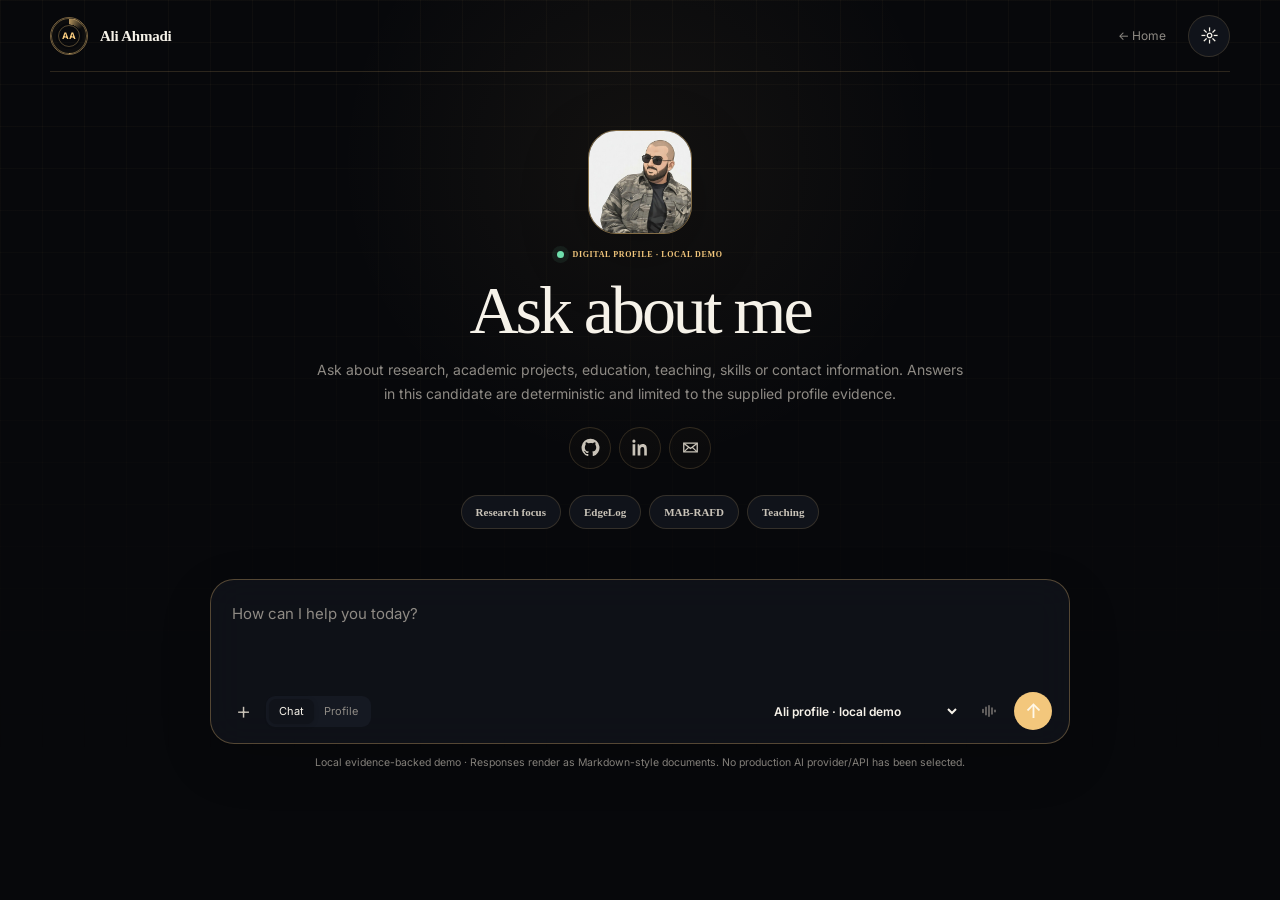
<file: ask.html>
<!doctype html>
<html lang="en">
<head>
  <meta charset="utf-8">
  <meta name="viewport" content="width=device-width,initial-scale=1">
  <meta name="description" content="Ask Ali — a front-end demo of Ali Ahmadi's digital profile.">
  <meta name="theme-color" content="#07080b">
  <title>Ask Ali · Digital Profile</title>
  <link id="dynamicFavicon" rel="icon" href="assets/tab/radar-person.svg" type="image/svg+xml">
  <link rel="stylesheet" href="styles.css?v=20260906-1">
</head>
<body data-theme="dark" data-font="editorial" class="chat-body claude-body">
<a class="skip" href="#askMain">Skip to chat</a>
<div class="reading-progress" id="readingProgress"></div><div class="cursor-spotlight" id="cursorSpotlight" aria-hidden="true"></div><div class="systems-grid" aria-hidden="true"></div>
<header class="ask-header">
  <a class="brand sound" href="index.html" aria-label="Ali Ahmadi home"><span class="brand-mark radar-logo" aria-hidden="true"><span>AA</span></span><span class="brand-copy"><strong>Ali Ahmadi</strong></span></a>
  <div class="ask-header-actions"><a class="ask-home-link sound" href="index.html">← Home</a><button class="ask-theme-toggle sound" id="askThemeToggle" type="button" aria-label="Switch to light theme" title="Switch theme"><span aria-hidden="true">☼</span></button></div>
</header>
<main class="ask-claude-page" id="askMain">
  <section class="ask-intro" id="askIntro">
    <div class="ask-avatar"><img src="assets/ali-avatar.jpg" alt="Ali Ahmadi profile image"></div>
    <div class="digital-status"><i></i><span>Digital profile · local demo</span></div>
    <h1>Ask about me</h1>
    <p>Ask about research, academic projects, education, teaching, skills or contact information. Answers in this candidate are deterministic and limited to the supplied profile evidence.</p>
    <div class="ask-socials" aria-label="Ali Ahmadi links">
      <a class="social-icon sound" href="https://github.com/AliAhmadi-Software" target="_blank" rel="noreferrer" aria-label="GitHub" title="GitHub"><svg viewBox="0 0 24 24" aria-hidden="true"><path fill="currentColor" d="M12 .8A11.3 11.3 0 0 0 8.43 22.82c.56.1.77-.24.77-.54v-2.1c-3.14.68-3.8-1.34-3.8-1.34-.52-1.3-1.26-1.65-1.26-1.65-1.03-.7.08-.69.08-.69 1.14.08 1.74 1.17 1.74 1.17 1.01 1.73 2.65 1.23 3.3.94.1-.73.4-1.23.72-1.51-2.5-.29-5.14-1.25-5.14-5.57 0-1.23.44-2.24 1.17-3.03-.12-.29-.51-1.44.11-3 0 0 .95-.3 3.11 1.16A10.8 10.8 0 0 1 12 6.28c.96 0 1.93.13 2.83.38 2.16-1.46 3.11-1.16 3.11-1.16.62 1.56.23 2.71.11 3 .73.79 1.17 1.8 1.17 3.03 0 4.33-2.64 5.28-5.16 5.56.41.35.77 1.04.77 2.1v3.1c0 .3.2.65.78.54A11.3 11.3 0 0 0 12 .8Z"/></svg><span>GitHub</span></a>
      <a class="social-icon sound" href="https://www.linkedin.com/in/ali-ahmadi-79ah/" target="_blank" rel="noreferrer" aria-label="LinkedIn" title="LinkedIn"><svg viewBox="0 0 24 24" aria-hidden="true"><path fill="currentColor" d="M5.4 7.8H2V22h3.4V7.8ZM3.7 2A2 2 0 1 0 3.7 6a2 2 0 0 0 0-4Zm4.7 5.8V22h3.4v-7c0-1.84.35-3.63 2.64-3.63 2.25 0 2.28 2.1 2.28 3.75V22H20v-7.76c0-3.82-.82-6.76-5.29-6.76-2.14 0-3.58 1.18-4.17 2.3h-.05V7.8H8.4Z"/></svg><span>LinkedIn</span></a>
      <a class="social-icon sound" href="mailto:aliahmadi79sh@gmail.com" aria-label="Gmail" title="Gmail"><svg viewBox="0 0 24 24" aria-hidden="true"><path d="M3.5 6.5h17v11h-17z" fill="none" stroke="currentColor" stroke-width="1.7"/><path d="m4.2 7.2 7.8 6 7.8-6" fill="none" stroke="currentColor" stroke-width="1.7" stroke-linecap="round" stroke-linejoin="round"/><path d="m4.3 17 5.2-5m10.2 5-5.2-5" fill="none" stroke="currentColor" stroke-width="1.4" stroke-linecap="round"/></svg><span>Gmail</span></a>
    </div>
    <div class="ask-suggestions" aria-label="Suggested questions">
      <button class="suggestion sound" data-question="What does Ali research?">Research focus</button>
      <button class="suggestion sound" data-question="What is EdgeLog?">EdgeLog</button>
      <button class="suggestion sound" data-question="What is MAB-RAFD?">MAB-RAFD</button>
      <button class="suggestion sound" data-question="What does Ali teach?">Teaching</button>
    </div>
  </section>

  <section class="ask-conversation" aria-label="Ask Ali conversation">
    <div class="claude-chat-log document-chat" id="chatLog" aria-live="polite" aria-label="Conversation"></div>
    <div class="offline-banner claude-offline" id="offlineBanner"><strong>Digital profile temporarily unavailable.</strong><span>Use a direct contact channel instead.</span><div><a href="mailto:aliahmadi79sh@gmail.com">Email</a><a href="https://www.linkedin.com/in/ali-ahmadi-79ah/" target="_blank" rel="noreferrer">LinkedIn</a><a href="https://github.com/AliAhmadi-Software" target="_blank" rel="noreferrer">GitHub</a></div></div>
    <form class="claude-composer chat-input" id="chatForm">
      <textarea id="chatInput" rows="3" autocomplete="off" placeholder="How can I help you today?" aria-label="Ask Ali"></textarea>
      <div class="composer-bar">
        <div class="composer-left"><span class="composer-plus" aria-hidden="true">+</span><span class="composer-modes" aria-hidden="true"><span class="active">Chat</span><span>Profile</span></span></div>
        <div class="composer-right"><label class="model-picker"><select id="modelSelect" aria-label="Demo model"><option>Ali profile · local demo</option><option disabled>Production models · configure later</option></select></label><button aria-label="Simulate offline" aria-pressed="false" class="composer-tool sound" id="offlineToggle" title="Simulate offline" type="button"><svg aria-hidden="true" viewBox="0 0 24 24"><path d="M4 14v-4M8 17V7m4 12V5m4 11V8m4 5v-2" fill="none" stroke="currentColor" stroke-linecap="round" stroke-width="1.7"/></svg></button><button class="send-button sound magnetic" type="submit" aria-label="Send message" title="Send">↑</button></div>
      </div>
    </form>
    <p class="ask-disclaimer"><span id="chatModeLabel">Local evidence-backed demo</span> · Responses render as Markdown-style documents. No production AI provider/API has been selected.</p>
  </section>
</main>

<script src="app.js?v=20260906-1"></script>
</body>
</html>
</file>
<file: styles.css>
@import url('https://fonts.googleapis.com/css2?family=Inter:wght@400;500;600;700;800;900&display=swap');
:root{--bg:#07080b;--bg2:#0b0d12;--surface:#10131a;--surface2:#151922;--text:#f6f2e9;--soft:#c9c3b8;--muted:#8e8a84;--line:rgba(243,199,124,.16);--grid:rgba(243,199,124,.035);--accent:#f3c77c;--accent-rgb:243,199,124;--gold:#f3c77c;--gold2:#fde6a8;--green:#6fdfad;--amber:#f0b65d;--primary:Georgia,"Times New Roman",serif;--secondary:"Inter",Arial,sans-serif;--serif:var(--primary);--sans:var(--secondary);--mono:var(--secondary);--shell:min(1180px,calc(100% - 48px));--radius:22px;--header:78px}
*{box-sizing:border-box}html{scroll-behavior:smooth;scroll-padding-top:104px}body{margin:0;background:var(--bg);color:var(--text);font-family:var(--sans);font-size:15px;line-height:1.65;overflow-x:hidden;transition:background .35s,color .35s}body[data-theme="light"]{--bg:#f5f2ea;--bg2:#f9f7f2;--surface:#fffdf8;--surface2:#f0ece3;--text:#171510;--soft:#423d35;--muted:#716a5e;--line:rgba(53,43,28,.16);--grid:rgba(53,43,28,.04)}body[data-font="technical"]{--serif:var(--mono)}button,input,select,textarea{font:inherit}a{color:inherit;text-decoration:none}button{color:inherit}.shell{width:var(--shell);margin-inline:auto}.skip{position:fixed;left:12px;top:-60px;z-index:9999;background:var(--accent);color:#171006;padding:10px 14px;border-radius:10px}.skip:focus{top:12px}.reading-progress{position:fixed;inset:0 auto auto 0;width:0;height:2px;background:linear-gradient(90deg,var(--gold),var(--gold2));z-index:3000;box-shadow:0 0 18px rgba(var(--accent-rgb),.35)}.systems-grid{position:fixed;inset:0;z-index:-2;pointer-events:none;background:linear-gradient(var(--grid) 1px,transparent 1px),linear-gradient(90deg,var(--grid) 1px,transparent 1px);background-size:42px 42px;mask-image:linear-gradient(to bottom,#000,transparent 88%)}.cursor-spotlight{position:fixed;z-index:-1;width:720px;height:720px;border-radius:50%;pointer-events:none;background:radial-gradient(circle,rgba(var(--accent-rgb),.08),transparent 62%);transform:translate(-50%,-50%);opacity:.8;transition:opacity .2s}.eyebrow{display:inline-flex;align-items:center;gap:8px;font:700 10px/1 var(--mono);letter-spacing:.16em;text-transform:uppercase;color:var(--accent)}.eyebrow:before{content:"";width:22px;height:1px;background:var(--accent)}.muted{color:var(--muted)}.small{font-size:12px}.tiny{font-size:10px}.gold{color:var(--gold)}kbd{font:700 9px var(--mono);border:1px solid var(--line);border-bottom-width:2px;border-radius:5px;padding:2px 5px;background:var(--surface2)}
.site-header{position:sticky;top:0;z-index:1000;border-bottom:1px solid transparent;background:rgba(7,8,11,.72);backdrop-filter:blur(18px);transition:border-color .25s,background .25s}.site-header.scrolled{border-color:var(--line)}body[data-theme="light"] .site-header{background:rgba(245,242,234,.78)}.nav-shell{height:var(--header);display:flex;align-items:center;gap:22px}.brand{display:flex;align-items:center;gap:12px;min-width:max-content}.brand-mark{position:relative;width:38px;height:38px;border:1px solid var(--line);border-radius:50%;display:grid;place-items:center;overflow:hidden}.brand-mark:before,.brand-mark:after{content:"";position:absolute;inset:6px;border:1px solid rgba(var(--accent-rgb),.4);transform:rotate(45deg);transition:.45s}.brand:hover .brand-mark:before{transform:rotate(135deg)}.brand:hover .brand-mark:after{transform:rotate(-45deg)}.brand-mark span{position:relative;z-index:2;font:700 9px var(--mono);color:var(--gold)}.brand-copy{display:grid;line-height:1.15}.brand-copy strong{font-size:12px}.brand-copy small{font:700 8px var(--mono);letter-spacing:.08em;color:var(--muted);text-transform:uppercase;margin-top:4px}.nav-links{display:flex;align-items:center;gap:19px;margin-left:auto}.nav-links a{position:relative;font-size:11px;color:var(--muted);transition:.2s}.nav-links a:after{content:"";position:absolute;left:0;right:100%;bottom:-8px;height:1px;background:var(--accent);transition:.25s}.nav-links a:hover,.nav-links a[aria-current="page"]{color:var(--text)}.nav-links a:hover:after,.nav-links a[aria-current="page"]:after{right:0}.nav-actions{display:flex;gap:8px;align-items:center}.button{position:relative;display:inline-flex;align-items:center;justify-content:center;min-height:44px;padding:0 17px;border:1px solid var(--line);border-radius:999px;background:rgba(255,255,255,.015);color:var(--text);font:700 10px var(--mono);letter-spacing:.04em;cursor:pointer;overflow:hidden;transition:border-color .2s,background .2s,transform .18s}.button:hover{border-color:rgba(var(--accent-rgb),.6);background:rgba(var(--accent-rgb),.055)}.button.primary{background:var(--accent);border-color:var(--accent);color:#191107;box-shadow:0 10px 40px rgba(var(--accent-rgb),.14)}.button.primary:hover{background:var(--gold2)}.button.ghost{border-style:dashed}.button.compact{min-height:37px;padding:0 13px}.icon-button{width:38px;height:38px;border-radius:50%;border:1px solid var(--line);background:var(--surface);color:var(--text);cursor:pointer;transition:.2s}.icon-button:hover{border-color:var(--accent);transform:rotate(8deg)}.text-button{border:0;background:none;color:var(--accent);font:700 10px var(--mono);letter-spacing:.04em;padding:0;cursor:pointer}.text-button:hover{text-decoration:underline}.settings-panel{position:fixed;right:18px;top:94px;z-index:1200;width:min(370px,calc(100vw - 36px));padding:22px;border:1px solid var(--line);border-radius:20px;background:rgba(15,17,23,.95);backdrop-filter:blur(20px);box-shadow:0 28px 100px rgba(0,0,0,.45);transform:translateX(calc(100% + 36px));opacity:0;transition:.3s;pointer-events:none}.settings-panel.open{transform:none;opacity:1;pointer-events:auto}body[data-theme="light"] .settings-panel{background:rgba(255,253,248,.96)}.settings-head{display:flex;justify-content:space-between;gap:20px;align-items:flex-start}.settings-head h2{font:500 28px/1 var(--serif);margin:8px 0 14px}.control{display:flex;align-items:center;justify-content:space-between;gap:16px;padding:12px 0;border-top:1px solid var(--line);font-size:11px}.control select,.control input[type="color"]{border:1px solid var(--line);background:var(--surface2);color:var(--text);border-radius:10px;padding:8px}.control input[type="color"]{width:52px;height:36px;padding:3px}.toggle{display:flex;align-items:center;gap:8px;border:1px solid var(--line);background:var(--surface2);border-radius:999px;padding:4px 9px 4px 4px;cursor:pointer;font:700 9px var(--mono)}.toggle i{width:22px;height:22px;border-radius:50%;background:var(--muted);transition:.2s}.toggle.on i{background:var(--accent);box-shadow:0 0 0 4px rgba(var(--accent-rgb),.08)}
.hero{min-height:calc(100svh - var(--header));display:grid;grid-template-columns:.92fr 1.08fr;gap:72px;align-items:center;padding:72px 0 100px}.hero h1{max-width:720px;font:500 clamp(62px,7.1vw,112px)/.86 var(--serif);letter-spacing:-.065em;margin:18px 0 28px}.hero h1 em{color:var(--gold);font-style:italic}.lede{max-width:680px;color:var(--soft);font-size:17px;line-height:1.8}.focus-badge{display:inline-flex;align-items:center;gap:10px;margin:19px 0 0;padding:9px 13px;border:1px solid var(--line);border-radius:999px;background:rgba(var(--accent-rgb),.035);font:700 9px var(--mono);letter-spacing:.045em;color:var(--soft)}.live-dot{width:7px;height:7px;border-radius:50%;background:var(--green);box-shadow:0 0 0 5px rgba(111,223,173,.08);animation:pulseDot 1.9s infinite}.hero-actions{display:flex;gap:10px;flex-wrap:wrap;margin-top:28px}.identity-links{display:flex;gap:17px;flex-wrap:wrap;margin-top:25px;font:700 9px var(--mono);letter-spacing:.06em;color:var(--muted)}.identity-links a:hover{color:var(--accent)}.hero-visual{position:relative;min-height:690px;border:1px solid var(--line);border-radius:34px;background:radial-gradient(circle at 50% 40%,rgba(var(--accent-rgb),.09),transparent 36%),linear-gradient(150deg,rgba(var(--accent-rgb),.035),transparent 50%),var(--bg2);overflow:hidden;box-shadow:0 35px 110px rgba(0,0,0,.28);transform-style:preserve-3d}.hero-visual:before{content:"";position:absolute;inset:0;background:linear-gradient(var(--grid) 1px,transparent 1px),linear-gradient(90deg,var(--grid) 1px,transparent 1px);background-size:32px 32px;mask-image:radial-gradient(circle at 50% 45%,#000,transparent 70%)}.portrait-frame{position:absolute;left:50%;top:46%;transform:translate(-50%,-50%);width:56%;aspect-ratio:.83;border-radius:28% 28% 20% 20% / 18% 18% 20% 20%;overflow:hidden;border:1px solid rgba(var(--accent-rgb),.35);box-shadow:0 45px 90px rgba(0,0,0,.48),0 0 0 10px rgba(var(--accent-rgb),.025)}.portrait-frame img{width:100%;height:100%;object-fit:cover;object-position:center 35%;filter:saturate(.75) contrast(1.05)}.portrait-shade{position:absolute;inset:0;background:linear-gradient(to top,var(--bg) 2%,transparent 45%),linear-gradient(120deg,transparent 50%,rgba(var(--accent-rgb),.08))}.portrait-label{position:absolute;left:20px;right:20px;bottom:18px;display:flex;justify-content:space-between;align-items:flex-end;gap:16px}.portrait-label span{font:500 20px var(--serif)}.portrait-label b{font:700 8px var(--mono);text-transform:uppercase;letter-spacing:.11em;color:var(--gold)}.orbit{position:absolute;left:50%;top:46%;border:1px solid rgba(var(--accent-rgb),.18);border-radius:50%;transform:translate(-50%,-50%);pointer-events:none}.orbit-a{width:68%;aspect-ratio:1;animation:orbitSpin 20s linear infinite}.orbit-b{width:82%;aspect-ratio:1;animation:orbitSpin 26s linear infinite reverse}.orbit-c{width:98%;aspect-ratio:1;animation:orbitSpin 34s linear infinite}.orbit-d{width:112%;aspect-ratio:1;animation:orbitSpin 42s linear infinite reverse}.orbit-node{position:absolute;display:grid;place-items:center;min-width:92px;min-height:46px;padding:8px 10px;border:1px solid var(--line);border-radius:999px;background:rgba(10,11,15,.88);backdrop-filter:blur(10px);font:700 8px/1.25 var(--mono);letter-spacing:.05em;text-align:center;color:var(--soft);box-shadow:0 12px 35px rgba(0,0,0,.24);animation:counterSpin 20s linear infinite}.oa{left:50%;top:-23px;transform:translateX(-50%)}.ob{right:-42px;top:50%;animation-duration:26s;animation-direction:reverse}.oc{left:7%;bottom:5%;animation-duration:34s}.od{left:-44px;top:30%;animation-duration:42s;animation-direction:reverse}.hero-stats{position:absolute;left:24px;right:24px;bottom:22px;display:grid;grid-template-columns:repeat(3,1fr);gap:8px}.hero-stats div{padding:13px 14px;border:1px solid var(--line);border-radius:14px;background:rgba(7,8,11,.76);backdrop-filter:blur(9px)}body[data-theme="light"] .hero-stats div,body[data-theme="light"] .orbit-node{background:rgba(255,253,248,.86)}.hero-stats strong{display:block;font:500 24px var(--serif);color:var(--gold)}.hero-stats span{font:700 7px var(--mono);letter-spacing:.07em;color:var(--muted);text-transform:uppercase}
.section{padding:120px 0;border-top:1px solid var(--line)}.section-heading{display:grid;grid-template-columns:1.2fr .8fr;gap:70px;align-items:end;margin-bottom:52px}.section-heading h2{font:500 clamp(44px,5.4vw,76px)/.98 var(--serif);letter-spacing:-.04em;margin:12px 0 0}.section-heading p{margin:0;color:var(--muted);font-size:13px;max-width:520px}.card{border:1px solid var(--line);border-radius:var(--radius);background:linear-gradient(145deg,rgba(var(--accent-rgb),.025),transparent 38%),var(--surface)}.tilt{transform-style:preserve-3d;will-change:transform}.reveal{opacity:1;transform:none}.reveal-enabled .reveal{opacity:0;transform:translateY(18px);transition:opacity .7s ease,transform .7s cubic-bezier(.2,.8,.2,1)}.reveal-enabled .reveal.visible{opacity:1;transform:none}
.paper-grid{display:grid;gap:18px}.paper-card{display:grid;grid-template-columns:86px 1fr;border:1px solid var(--line);border-radius:22px;overflow:hidden;background:var(--surface);min-height:330px;transition:border-color .2s,box-shadow .2s}.paper-card:hover{border-color:rgba(var(--accent-rgb),.4);box-shadow:0 30px 80px rgba(0,0,0,.17)}.paper-card.highlight{box-shadow:0 0 0 1px var(--accent),0 30px 90px rgba(var(--accent-rgb),.09)}.paper-spine{padding:24px 16px;border-right:1px solid var(--line);display:flex;flex-direction:column;justify-content:space-between;align-items:flex-start;background:linear-gradient(to bottom,rgba(var(--accent-rgb),.06),transparent)}.paper-spine span,.paper-spine b{writing-mode:vertical-rl;transform:rotate(180deg);font:700 8px var(--mono);letter-spacing:.14em}.paper-spine span{color:var(--gold)}.paper-spine b{color:var(--muted)}.paper-content{padding:28px 32px}.paper-top{display:flex;justify-content:space-between;gap:18px;align-items:center}.research-status,.project-status{display:inline-flex;align-items:center;gap:8px;font:700 9px var(--mono);letter-spacing:.06em;text-transform:uppercase;color:var(--green)}.research-status i,.project-status i{width:7px;height:7px;border-radius:50%;background:currentColor;box-shadow:0 0 0 5px rgba(111,223,173,.08);animation:pulseDot 1.8s infinite}.research-status.amber,.project-status.amber{color:var(--amber)}.paper-year{font:700 8px var(--mono);color:var(--muted);text-transform:uppercase}.paper-card h3{max-width:900px;font:500 clamp(28px,3.1vw,43px)/1.08 var(--serif);letter-spacing:-.025em;margin:22px 0 18px}.paper-meta{display:grid;grid-template-columns:repeat(3,1fr);gap:12px;margin:0 0 18px}.paper-meta div{padding:10px 12px;border:1px solid var(--line);border-radius:12px}.paper-meta dt{font:700 7px var(--mono);text-transform:uppercase;letter-spacing:.1em;color:var(--muted)}.paper-meta dd{margin:4px 0 0;font-size:11px;color:var(--soft)}.paper-summary{color:var(--soft);max-width:860px}.paper-expand{display:grid;grid-template-rows:0fr;transition:grid-template-rows .3s ease}.paper-expand>*{overflow:hidden}.paper-card.expanded .paper-expand{grid-template-rows:1fr}.paper-expand p{border-top:1px solid var(--line);margin:18px 0 0;padding:18px 0 0;color:var(--muted);font-size:12px}.research-map{margin-top:24px;padding:28px;display:grid;grid-template-columns:.42fr .58fr;gap:30px;align-items:center}.map-intro h3{font:500 36px/1.05 var(--serif);margin:10px 0}.map-intro p{color:var(--muted);font-size:12px}.map-canvas{position:relative;height:360px;border:1px solid var(--line);border-radius:18px;overflow:hidden;background:radial-gradient(circle at 50% 50%,rgba(var(--accent-rgb),.08),transparent 38%),var(--bg2)}.map-node{position:absolute;z-index:2;border:1px solid var(--line);border-radius:999px;background:var(--surface);color:var(--soft);padding:11px 14px;font:700 8px var(--mono);cursor:pointer;transition:.2s}.map-node:hover,.map-node.active{color:#171006;background:var(--accent);border-color:var(--accent);box-shadow:0 0 0 8px rgba(var(--accent-rgb),.06)}.map-node.center{left:50%;top:50%;transform:translate(-50%,-50%);padding:18px;min-width:115px}.map-node.n-fl{left:8%;top:14%}.map-node.n-llm{right:8%;top:14%}.map-node.n-edge{right:8%;bottom:14%}.map-node.n-data{left:8%;bottom:14%}.map-lines{position:absolute;inset:0;width:100%;height:100%;pointer-events:none}.map-lines path{fill:none;stroke:rgba(var(--accent-rgb),.25);stroke-width:1.5;stroke-dasharray:5 7}
.journey-section{padding-bottom:40px}.journey-stage{height:175vh;position:relative}.journey-sticky{position:sticky;top:calc(var(--header) + 30px);height:560px;border:1px solid var(--line);border-radius:30px;background:linear-gradient(180deg,rgba(var(--accent-rgb),.025),transparent),var(--bg2);overflow:hidden;padding:54px 44px}.journey-line{position:absolute;left:7%;right:7%;top:54%;height:2px;background:rgba(var(--accent-rgb),.11)}.journey-complete{position:absolute;left:0;top:0;bottom:0;width:0;background:linear-gradient(90deg,var(--gold),var(--gold2));box-shadow:0 0 20px rgba(var(--accent-rgb),.25)}.journey-future{position:absolute;left:73%;right:0;top:0;height:2px;background:repeating-linear-gradient(90deg,rgba(var(--accent-rgb),.28) 0 8px,transparent 8px 16px)}.journey-person{position:absolute;z-index:5;top:calc(54% - 24px);left:5%;width:48px;height:48px;border-radius:50%;padding:3px;background:var(--accent);box-shadow:0 0 0 7px rgba(var(--accent-rgb),.07),0 10px 30px rgba(0,0,0,.35);transition:left .08s linear}.journey-person img{width:100%;height:100%;border-radius:50%;object-fit:cover}.journey-points{position:absolute;left:7%;right:7%;top:54%;height:0}.journey-point{position:absolute;top:0;transform:translate(-50%,-50%);width:180px;border:0;background:transparent;color:var(--text);text-align:left;cursor:pointer}.journey-point:nth-child(1){left:16%}.journey-point:nth-child(2){left:45%}.journey-point:nth-child(3){left:73%}.journey-point:nth-child(4){left:94%;cursor:default}.journey-point span{display:block;width:16px;height:16px;border:4px solid var(--bg2);border-radius:50%;background:var(--muted);box-shadow:0 0 0 1px var(--line);margin-bottom:44px;transition:.25s}.journey-point b{display:block;font:500 17px var(--serif)}.journey-point small{display:block;font:700 8px var(--mono);color:var(--muted);text-transform:uppercase;letter-spacing:.08em;margin-top:5px}.journey-point.active span,.journey-point.current span{background:var(--accent);box-shadow:0 0 0 1px var(--accent),0 0 0 8px rgba(var(--accent-rgb),.06)}.journey-point.future span{background:transparent;border-color:var(--bg2);border-style:dashed}.journey-preview{position:absolute;left:50%;top:42px;transform:translateX(-50%) translateY(-8px);display:flex;align-items:center;gap:13px;padding:8px 14px 8px 8px;border:1px solid var(--line);border-radius:16px;background:rgba(8,9,12,.88);backdrop-filter:blur(10px);opacity:0;transition:.3s;box-shadow:0 18px 50px rgba(0,0,0,.28)}body[data-theme="light"] .journey-preview{background:rgba(255,253,248,.9)}.journey-preview.show{opacity:1;transform:translateX(-50%) translateY(0)}.preview-image{width:58px;height:42px;border-radius:10px;overflow:hidden;border:1px solid var(--line)}.preview-image img{width:100%;height:100%;object-fit:cover}.journey-preview div:last-child{display:grid}.preview-kicker{font:700 7px var(--mono);text-transform:uppercase;letter-spacing:.08em;color:var(--gold)}.journey-preview strong{font:500 13px var(--serif)}.journey-preview small{font-size:8px;color:var(--muted)}.journey-hint{position:absolute;right:28px;bottom:24px;font:700 8px var(--mono);color:var(--muted);letter-spacing:.08em;text-transform:uppercase}
.skills-layout{display:grid;grid-template-columns:1.05fr .95fr;gap:24px}.ecosystem{position:relative;min-height:520px;overflow:hidden;background:radial-gradient(circle at center,rgba(var(--accent-rgb),.1),transparent 22%),var(--surface)}.ecosystem:before,.ecosystem:after{content:"";position:absolute;left:50%;top:50%;border:1px dashed rgba(var(--accent-rgb),.18);border-radius:50%;transform:translate(-50%,-50%)}.ecosystem:before{width:62%;aspect-ratio:1}.ecosystem:after{width:88%;aspect-ratio:1}.ecosystem-core{position:absolute;z-index:3;left:50%;top:50%;transform:translate(-50%,-50%);width:130px;height:130px;border-radius:50%;display:grid;place-items:center;text-align:center;border:1px solid var(--accent);font:700 10px/1.4 var(--mono);color:var(--gold);background:var(--bg2);box-shadow:0 0 0 12px rgba(var(--accent-rgb),.025)}.skill-node{position:absolute;z-index:4;border:1px solid var(--line);background:var(--surface2);color:var(--soft);border-radius:999px;padding:10px 13px;font:700 8px var(--mono);cursor:pointer;transition:.2s}.skill-node:hover,.skill-node.active{border-color:var(--accent);color:var(--gold);transform:scale(1.04)}.skill-node:nth-of-type(1){left:11%;top:15%}.skill-node:nth-of-type(2){right:10%;top:19%}.skill-node:nth-of-type(3){right:5%;top:48%}.skill-node:nth-of-type(4){right:12%;bottom:14%}.skill-node:nth-of-type(5){left:9%;bottom:16%}.skill-node:nth-of-type(6){left:6%;top:48%}.skill-console{display:grid;gap:18px}.skill-rings{display:grid;grid-template-columns:repeat(2,1fr);gap:12px}.skill-ring{aspect-ratio:1;border-radius:50%;border:1px solid var(--line);background:radial-gradient(circle,transparent 51%,rgba(var(--accent-rgb),.05) 52% 57%,transparent 58%),var(--surface);display:grid;place-items:center;align-content:center;text-align:center;cursor:pointer;transition:.3s;position:relative}.skill-ring:before{content:"";position:absolute;inset:7px;border:1px dashed rgba(var(--accent-rgb),.2);border-radius:50%;animation:ringSpin 16s linear infinite}.skill-ring span{font:500 17px var(--serif)}.skill-ring small{font:700 7px var(--mono);color:var(--muted);text-transform:uppercase;letter-spacing:.08em}.skill-ring:hover,.skill-ring.active{border-color:var(--accent);transform:translateY(-3px);box-shadow:0 18px 45px rgba(var(--accent-rgb),.07)}.skill-detail{padding:24px;min-height:180px}.skill-detail h3{font:500 32px var(--serif);margin:8px 0}.skill-detail p{color:var(--soft);font-size:12px}.skill-evidence{display:flex;gap:7px;flex-wrap:wrap}.skill-evidence span,.chips span{padding:6px 8px;border:1px solid var(--line);border-radius:999px;font:700 7px var(--mono);color:var(--muted);text-transform:uppercase}
.gold-section{background:radial-gradient(circle at 50% 0,rgba(243,199,124,.11),transparent 36%),linear-gradient(to bottom,transparent,rgba(243,199,124,.025),transparent)}.achievement-vault{display:grid;grid-template-columns:repeat(4,1fr);gap:13px}.achievement-card{position:relative;min-height:270px;border:1px solid var(--line);border-radius:20px;background:linear-gradient(150deg,rgba(243,199,124,.08),transparent 45%),#0e0d0a;color:var(--text);padding:22px;text-align:left;cursor:pointer;overflow:hidden;transition:.25s}.achievement-card:hover{transform:translateY(-5px);box-shadow:0 28px 80px rgba(0,0,0,.25)}.achievement-card small{font:700 8px var(--mono);text-transform:uppercase;letter-spacing:.1em;color:var(--gold)}.achievement-card strong{display:block;font:500 58px/1 var(--serif);color:var(--gold2);margin:38px 0 8px}.achievement-card h3{font:500 20px var(--serif);margin:0}.achievement-card p{font:700 8px var(--mono);color:var(--muted);margin-top:24px}.metal-border{position:absolute;inset:-2px;border-radius:22px;padding:1px;background:linear-gradient(90deg,transparent,var(--gold),var(--gold2),transparent);background-size:220% 100%;animation:metal 4s linear infinite;mask:linear-gradient(#000 0 0) content-box,linear-gradient(#000 0 0);mask-composite:exclude;pointer-events:none}.vault-record{margin-top:13px;border:1px dashed var(--line);border-radius:16px;padding:16px 18px;color:var(--muted);font-size:11px;min-height:72px}.vault-record p{margin:5px 0 0}.vault-dialog{max-width:560px;border:1px solid rgba(243,199,124,.28);border-radius:24px;background:#0e0d0a;color:#f6f2e9;padding:34px;box-shadow:0 40px 120px rgba(0,0,0,.6)}.vault-dialog::backdrop{background:rgba(0,0,0,.68);backdrop-filter:blur(5px)}.vault-dialog h2{font:500 40px var(--serif);margin:12px 0}.vault-dialog p{color:#c9c3b8}.vault-dialog small{font:700 8px var(--mono);color:#8e8a84}.dialog-close{position:absolute;right:14px;top:14px;width:34px;height:34px;border-radius:50%;border:1px solid rgba(243,199,124,.2);background:transparent;color:#f6f2e9;cursor:pointer}
.project-grid{display:grid;gap:18px}.project-card{display:grid;grid-template-columns:.8fr 1.2fr;gap:26px;padding:26px;border:1px solid var(--line);border-radius:22px;background:var(--surface)}.project-top{display:flex;justify-content:space-between;gap:15px;align-items:center}.project-id{font:700 8px var(--mono);color:var(--muted)}.project-card h3{font:500 42px var(--serif);margin:18px 0 10px}.project-card p{color:var(--soft);font-size:12px}.chips{display:flex;gap:6px;flex-wrap:wrap;margin-top:18px}.architecture{min-height:190px;border:1px solid var(--line);border-radius:17px;background:linear-gradient(var(--grid) 1px,transparent 1px),linear-gradient(90deg,var(--grid) 1px,transparent 1px),var(--bg2);background-size:28px 28px;display:grid;grid-template-columns:1fr auto 1fr auto 1fr auto 1fr;align-items:center;gap:8px;padding:16px}.architecture span{min-height:64px;border:1px solid var(--line);border-radius:12px;background:var(--surface);display:grid;place-items:center;text-align:center;font:700 8px var(--mono);padding:8px;color:var(--soft)}.architecture b{color:var(--gold);font:400 16px var(--mono)}
.terminal-section{background:linear-gradient(to bottom,transparent,rgba(60,255,162,.018),transparent)}.terminal-layout{display:grid;grid-template-columns:.7fr 1.3fr;gap:42px;align-items:center}.terminal-copy h2{font:500 clamp(44px,5vw,68px)/1 var(--serif);letter-spacing:-.04em;margin:12px 0 18px}.terminal-copy p{color:var(--muted);max-width:520px}.terminal-quick{display:flex;gap:13px;flex-wrap:wrap;margin-top:22px}.terminal-window{border:1px solid #252c32;border-radius:18px;background:#050708;overflow:hidden;box-shadow:0 36px 100px rgba(0,0,0,.38);color:#b8c4c8}.terminal-bar{height:42px;border-bottom:1px solid #22282d;display:flex;align-items:center;justify-content:space-between;gap:15px;padding:0 14px;font:700 8px var(--mono);color:#7c858b;text-transform:uppercase;letter-spacing:.07em}.terminal-dots{display:flex;gap:6px}.terminal-dots i{width:8px;height:8px;border-radius:50%;background:#3a4146}.terminal-dots i:nth-child(1){background:#ff6b60}.terminal-dots i:nth-child(2){background:#f3c77c}.terminal-dots i:nth-child(3){background:#6fdfad}.terminal-output{height:320px;overflow:auto;padding:20px;font:12px/1.7 var(--mono);white-space:pre-wrap}.terminal-output p{margin:0 0 8px}.terminal-output b{color:#f3c77c}.terminal-muted{color:#697278}.prompt{color:#6fdfad}.terminal-input-row{height:50px;border-top:1px solid #22282d;display:flex;align-items:center;gap:8px;padding:0 16px;font:11px var(--mono);color:#6fdfad}.terminal-input-row input{flex:1;border:0;outline:0;background:transparent;color:#f3c77c;font:12px var(--mono)}.hidden-terminal{position:fixed;right:24px;bottom:24px;width:min(560px,calc(100vw - 48px));z-index:1600;border:1px solid #252c32;border-radius:18px;background:#050708;color:#b8c4c8;box-shadow:0 35px 120px rgba(0,0,0,.65);overflow:hidden;transform:translateY(calc(100% + 48px));opacity:0;pointer-events:none;transition:.28s}.hidden-terminal.open{transform:none;opacity:1;pointer-events:auto}.hidden-terminal .terminal-output{height:230px}.hidden-terminal .terminal-bar button{border:0;background:none;color:#8d969c;font:700 9px var(--mono);cursor:pointer}
.ask-home{padding-bottom:140px}.ask-panel{border:1px solid var(--line);border-radius:30px;padding:42px;display:grid;grid-template-columns:1fr .9fr;gap:50px;align-items:center;background:radial-gradient(circle at 70% 40%,rgba(var(--accent-rgb),.07),transparent 34%),var(--bg2)}.ask-panel h2{font:500 clamp(42px,5vw,68px)/1 var(--serif);margin:12px 0 16px}.ask-panel p{color:var(--muted);max-width:600px}.mini-chat{border:1px solid var(--line);border-radius:22px;background:var(--surface);padding:18px;box-shadow:0 25px 70px rgba(0,0,0,.2)}.mini-profile{display:flex;gap:10px;align-items:center;padding-bottom:12px;border-bottom:1px solid var(--line)}.mini-profile img{width:38px;height:38px;border-radius:50%;object-fit:cover;border:1px solid var(--accent)}.mini-profile div{display:grid}.mini-profile strong{font-size:11px}.mini-profile small{font:700 7px var(--mono);color:var(--muted);text-transform:uppercase}.mini-profile small i{display:inline-block;width:5px;height:5px;border-radius:50%;background:var(--green);margin-right:5px}.chat-bubble{max-width:85%;padding:12px 14px;border-radius:16px;margin:12px 0;font-size:12px}.chat-bubble.user{margin-left:auto;background:var(--accent);color:#171006}.chat-bubble.ai{background:var(--surface2);border:1px solid var(--line);color:var(--soft)}.typing-demo,.typing{display:flex;gap:4px;align-items:center}.typing-demo i,.typing i{width:5px;height:5px;border-radius:50%;background:var(--muted);animation:typing 1s infinite}.typing-demo i:nth-child(2),.typing i:nth-child(2){animation-delay:.15s}.typing-demo i:nth-child(3),.typing i:nth-child(3){animation-delay:.3s}.footer{padding:55px 0 80px;border-top:1px solid var(--line)}.footer-row{display:flex;justify-content:space-between;gap:40px;align-items:flex-end}.footer h2{font:500 30px var(--serif);margin:8px 0}.footer p{margin:0;font-size:11px}.footer-links{display:flex;gap:16px;flex-wrap:wrap;font:700 9px var(--mono);color:var(--muted)}.footer-links a:hover{color:var(--accent)}
/* Chat page */
.chat-body{min-height:100vh}.chat-page{min-height:calc(100vh - var(--header));display:grid;grid-template-columns:360px 1fr}.chat-profile{border-right:1px solid var(--line);padding:48px 32px;background:linear-gradient(180deg,rgba(var(--accent-rgb),.04),transparent 50%)}.chat-portrait{width:96px;height:96px;border-radius:26px;overflow:hidden;border:1px solid var(--accent);box-shadow:0 18px 50px rgba(0,0,0,.2);margin-bottom:18px}.chat-portrait img{width:100%;height:100%;object-fit:cover}.digital-status{display:flex;align-items:center;gap:8px;font:700 8px var(--mono);text-transform:uppercase;letter-spacing:.08em;color:var(--gold)}.digital-status i{width:7px;height:7px;border-radius:50%;background:var(--green);box-shadow:0 0 0 5px rgba(111,223,173,.08)}.chat-profile h1{font:500 48px/1 var(--serif);margin:18px 0}.chat-profile>p{color:var(--muted);font-size:12px}.suggestion-list{display:flex;gap:7px;flex-wrap:wrap;margin-top:24px}.suggestion{border:1px solid var(--line);border-radius:999px;background:transparent;color:var(--soft);font:700 8px var(--mono);padding:8px 10px;cursor:pointer}.suggestion:hover{border-color:var(--accent);color:var(--gold)}.offline-box{margin-top:34px;border-top:1px solid var(--line);padding-top:20px}.offline-box p{font-size:10px;color:var(--muted)}.chat-workspace{height:calc(100vh - var(--header));display:grid;grid-template-rows:auto 1fr auto auto}.chat-top{padding:20px 32px;border-bottom:1px solid var(--line);display:flex;align-items:center;justify-content:space-between}.chat-top>div{display:grid;gap:5px}.chat-top strong{font-size:11px}.chat-log{padding:42px max(30px,9vw);overflow:auto}.chat-log .chat-bubble{font-size:14px;max-width:68%;padding:14px 16px}.offline-banner{display:none;margin:0 max(30px,9vw) 16px;padding:16px;border:1px solid rgba(240,182,93,.3);border-radius:14px;background:rgba(240,182,93,.06)}.offline-banner.show{display:block}.offline-banner strong{display:block;font:500 18px var(--serif);color:var(--amber)}.offline-banner span{display:block;font-size:11px;color:var(--muted);margin:4px 0 10px}.offline-banner div{display:flex;gap:12px}.offline-banner a{font:700 8px var(--mono);color:var(--gold)}.chat-input{display:flex;gap:10px;padding:18px max(30px,9vw);border-top:1px solid var(--line)}.chat-input input{flex:1;border:1px solid var(--line);border-radius:999px;background:var(--surface);color:var(--text);padding:0 18px;outline:0}.chat-input input:focus{border-color:var(--accent)}.chat-input input:disabled{opacity:.5}
.ripple{position:absolute;width:24px;height:24px;border-radius:50%;background:rgba(255,255,255,.28);transform:translate(-50%,-50%) scale(0);animation:ripple .55s ease-out;pointer-events:none}
@keyframes orbitSpin{to{transform:translate(-50%,-50%) rotate(360deg)}}@keyframes counterSpin{to{transform:rotate(-360deg)}}@keyframes pulseDot{50%{opacity:.45;transform:scale(.75)}}@keyframes ringSpin{to{transform:rotate(360deg)}}@keyframes metal{to{background-position:-220% 0}}@keyframes typing{50%{transform:translateY(-3px);opacity:.45}}@keyframes ripple{to{transform:translate(-50%,-50%) scale(5);opacity:0}}
@media(max-width:1060px){.nav-links{display:none}.hero{grid-template-columns:1fr;min-height:auto}.hero-visual{min-height:680px}.section-heading,.skills-layout,.terminal-layout,.ask-panel,.project-card,.research-map{grid-template-columns:1fr}.achievement-vault{grid-template-columns:repeat(2,1fr)}.project-card{gap:18px}.chat-page{grid-template-columns:300px 1fr}}
@media(max-width:720px){:root{--shell:min(100% - 28px,1180px);--header:68px}.brand-copy{display:none}.nav-actions .button:first-child{display:none}.hero{padding:50px 0 80px;gap:42px}.hero h1{font-size:58px}.hero-visual{min-height:540px}.portrait-frame{width:66%}.orbit-a{width:75%}.orbit-b{width:92%}.orbit-c{width:110%}.orbit-d{display:none}.hero-stats{left:12px;right:12px;bottom:12px}.hero-stats div{padding:10px}.hero-stats strong{font-size:19px}.section{padding:84px 0}.section-heading{gap:18px;margin-bottom:34px}.section-heading h2{font-size:44px}.paper-card{grid-template-columns:54px 1fr}.paper-content{padding:22px 18px}.paper-meta{grid-template-columns:1fr}.research-map{padding:18px}.map-canvas{height:320px}.journey-stage{height:150vh}.journey-sticky{height:500px;padding:38px 16px}.journey-line,.journey-points{left:4%;right:4%}.journey-person{width:42px;height:42px;top:calc(54% - 21px)}.journey-point{width:112px}.journey-point b{font-size:12px}.journey-point small{font-size:6px}.journey-preview{top:28px;max-width:270px}.preview-image{width:50px}.achievement-vault{grid-template-columns:1fr}.architecture{grid-template-columns:1fr;gap:5px}.architecture b{transform:rotate(90deg);justify-self:center}.terminal-output{height:270px}.footer-row{flex-direction:column;align-items:flex-start}.chat-page{display:block}.chat-profile{display:none}.chat-workspace{height:calc(100vh - var(--header))}.chat-log{padding:28px 16px}.chat-log .chat-bubble{max-width:88%}.chat-input{padding:12px 14px}.chat-top{padding:14px 16px}.offline-banner{margin:0 16px 12px}.settings-panel{top:78px}.skill-rings{grid-template-columns:repeat(2,1fr)}}
@media(max-width:470px){.nav-actions .button.primary{display:none}.hero h1{font-size:49px}.hero-visual{min-height:470px}.portrait-frame{width:72%}.orbit-node{min-width:76px;font-size:6px}.hero-stats span{font-size:5.8px}.journey-point:nth-child(2){left:43%}.journey-point:nth-child(3){left:72%}.journey-point:nth-child(4){left:92%}.journey-point b{font-size:10px}.skill-rings{grid-template-columns:1fr 1fr}.skill-ring span{font-size:14px}}
@media(prefers-reduced-motion:reduce){*,*:before,*:after{animation-duration:.001ms!important;animation-iteration-count:1!important;scroll-behavior:auto!important;transition-duration:.001ms!important}.cursor-spotlight{display:none}.orbit{animation:none!important}.skill-ring:before{animation:none!important}}

/* v0.4.1 runtime recovery: resilient mobile navigation */
.mobile-nav-btn{display:none}.mobile-nav{display:none}
@media(max-width:1060px){
  .mobile-nav-btn{display:inline-grid;place-items:center}
  .mobile-nav{position:fixed;top:calc(var(--header) + 10px);left:24px;right:24px;z-index:1150;display:grid;grid-template-columns:repeat(3,1fr);gap:8px;padding:12px;border:1px solid var(--line);border-radius:18px;background:rgba(15,17,23,.97);backdrop-filter:blur(18px);box-shadow:0 26px 80px rgba(0,0,0,.4);transform:translateY(-10px);opacity:0;pointer-events:none;transition:.22s}
  body[data-theme="light"] .mobile-nav{background:rgba(255,253,248,.98)}
  .mobile-nav.open{transform:none;opacity:1;pointer-events:auto}
  .mobile-nav a{padding:11px 12px;border:1px solid var(--line);border-radius:12px;font:700 9px var(--mono);color:var(--soft);text-align:center}
  .mobile-nav a:hover,.mobile-nav a:focus-visible{border-color:var(--accent);color:var(--text)}
  body.nav-open{overflow:hidden}
}
@media(max-width:620px){.mobile-nav{left:14px;right:14px;grid-template-columns:repeat(2,1fr)}.nav-actions{gap:6px}.mobile-nav-btn{width:38px;height:38px}.nav-actions .button.compact{padding-inline:11px}}

/* v0.4.1 mobile Ask Ali keeps profile controls reachable */
@media(max-width:720px){
  .chat-profile{display:block;border-right:0;border-bottom:1px solid var(--line);padding:22px 16px;background:linear-gradient(90deg,rgba(var(--accent-rgb),.04),transparent 70%)}
  .chat-profile .chat-portrait{width:56px;height:56px;border-radius:16px;float:left;margin:0 14px 10px 0}
  .chat-profile h1{font-size:32px;margin:10px 0 8px}.chat-profile>p{clear:both;margin-top:10px}
  .suggestion-list{margin-top:14px}.offline-box{margin-top:16px;padding-top:14px}
  .chat-workspace{height:72svh;min-height:560px}
}

/* =========================================================
   v0.4.3 baseline — stakeholder change set / visual + interaction pass
   ========================================================= */
@property --x{syntax:'<length-percentage>';inherits:true;initial-value:50%}
@property --y{syntax:'<length-percentage>';inherits:true;initial-value:50%}
@property --angle{syntax:'<angle>';inherits:true;initial-value:0deg}
@property --speed{syntax:'<number>';inherits:true;initial-value:0}
:root{--ink:currentColor;--ink-2:#F3C77C;--ink-3:#FDE6A8}

/* themed scrollbars */
html{scrollbar-width:thin;scrollbar-color:rgba(243,199,124,.68) rgba(255,255,255,.025)}
*::-webkit-scrollbar{width:10px;height:10px}
*::-webkit-scrollbar-track{background:rgba(255,255,255,.018)}
*::-webkit-scrollbar-thumb{background:linear-gradient(180deg,rgba(243,199,124,.78),rgba(166,109,26,.68));border:3px solid var(--bg);border-radius:999px}
*::-webkit-scrollbar-thumb:hover{background:var(--accent)}
body[data-theme="light"]{--bg:#f7f4ec;--bg2:#fbf8f1;--surface:#fffdfa;--surface2:#efe9de;--text:#17140f;--soft:#3e3931;--muted:#655d52;--line:rgba(70,55,36,.22);--grid:rgba(70,55,36,.055);--green:#257a56;--amber:#9d5f14}
body[data-theme="light"] html,body[data-theme="light"]{scrollbar-color:rgba(154,104,30,.72) rgba(40,31,20,.06)}
body[data-theme="light"] *::-webkit-scrollbar-track{background:rgba(40,31,20,.035)}
body[data-theme="light"] *::-webkit-scrollbar-thumb{border-color:var(--bg);background:linear-gradient(180deg,rgba(154,104,30,.84),rgba(116,75,18,.72))}

/* Radar cursor — #23 adapted from demo to a document-level production follower. */
.radar-cursor{--c:var(--ink-2);--c2:var(--ink-3);position:fixed;left:var(--x);top:var(--y);z-index:5000;width:46px;height:46px;border:1px solid var(--c);border-radius:50%;background:transparent;transform:translate(-50%,-50%);transition:left .12s cubic-bezier(.22,1,.36,1),top .12s cubic-bezier(.22,1,.36,1),opacity .15s;pointer-events:none;will-change:left,top;opacity:0}
.radar-cursor.is-active{opacity:.95}.radar-cursor.cursor-native{opacity:0}
.radar-cursor:before{content:"";position:absolute;inset:34%;border:1px solid color-mix(in srgb,var(--c) 60%,transparent);border-radius:50%}
.radar-cursor .sweep{position:absolute;inset:0;border-radius:50%;background:conic-gradient(from 0deg,var(--c2),transparent 60deg);-webkit-mask:radial-gradient(transparent 40%,#000 41%);mask:radial-gradient(transparent 40%,#000 41%);animation:cur-spin 2s linear infinite}
@keyframes cur-spin{to{transform:rotate(360deg)}}
@media(pointer:fine){body.radar-enabled,body.radar-enabled a,body.radar-enabled button,body.radar-enabled [role="button"]{cursor:none}body.radar-enabled input,body.radar-enabled textarea,body.radar-enabled select,body.radar-enabled [contenteditable="true"]{cursor:auto!important}}
@media(pointer:coarse){.radar-cursor{display:none!important}}

/* AA radar identity mark: restore the older radar language. */
.brand-mark.radar-logo{border-color:rgba(var(--accent-rgb),.46);border-radius:50%;overflow:hidden;box-shadow:inset 0 0 0 5px rgba(var(--accent-rgb),.025)}
.brand-mark.radar-logo:before{content:"";position:absolute;inset:7px;border:1px solid rgba(var(--accent-rgb),.32);border-radius:50%;transform:none}
.brand-mark.radar-logo:after{content:"";position:absolute;inset:0;border-radius:50%;background:conic-gradient(from 0deg,rgba(var(--accent-rgb),.72),transparent 58deg);-webkit-mask:radial-gradient(transparent 45%,#000 46%);mask:radial-gradient(transparent 45%,#000 46%);animation:cur-spin 4.2s linear infinite;transform:none}
.brand:hover .brand-mark.radar-logo:before,.brand:hover .brand-mark.radar-logo:after{transform:none}

/* Header: true centered navigation and larger, cleaner UI typography. */
.nav-shell{display:grid;grid-template-columns:1fr auto 1fr;gap:24px}
.brand{justify-self:start}.nav-links{justify-self:center;margin-left:0;gap:22px}.nav-actions{justify-self:end}
.nav-links a{font-size:13px;font-weight:540;letter-spacing:.005em;color:color-mix(in srgb,var(--soft) 82%,var(--muted))}
.brand-copy strong{font-size:13px}.brand-copy small{font-size:8.5px}

/* Hero microcopy + actions */
.focus-badge{font-size:11.5px;min-height:38px;padding:10px 15px}
.hero-actions .button{font-size:12px;min-height:47px;padding-inline:19px}
.identity-links{gap:9px;margin-top:26px}
.social-icon{position:relative;width:42px;height:42px;display:grid;place-items:center;border:1px solid var(--line);border-radius:50%;color:var(--soft);background:rgba(var(--accent-rgb),.018);transition:.2s}
.social-icon svg{width:19px;height:19px}.social-icon:hover{color:var(--accent);border-color:rgba(var(--accent-rgb),.58);background:rgba(var(--accent-rgb),.065);transform:translateY(-2px)}
.social-icon span{position:absolute;bottom:calc(100% + 8px);left:50%;transform:translate(-50%,5px);padding:5px 7px;border:1px solid var(--line);border-radius:7px;background:var(--surface);font:700 8px var(--mono);white-space:nowrap;opacity:0;pointer-events:none;transition:.18s}.social-icon:hover span,.social-icon:focus-visible span{opacity:1;transform:translate(-50%,0)}
.cursor-spotlight{opacity:.34;background:radial-gradient(circle,rgba(var(--accent-rgb),.055),transparent 63%)}

/* Journey: autoplay once, larger visual milestones, no scroll-driving. */
.journey-stage{height:auto;position:relative}.journey-sticky{position:relative;top:auto;height:610px;padding:60px 46px}
.journey-person{left:5%;transition:left 1s cubic-bezier(.22,1,.36,1),transform .35s;will-change:left}
.journey-complete{transition:width 1s cubic-bezier(.22,1,.36,1)}
.journey-preview{top:32px;min-width:340px;gap:17px;padding:11px 18px 11px 11px;border-radius:20px}
.preview-image{width:124px;height:78px;border-radius:13px;overflow:hidden;border:1px solid var(--line);background:var(--surface2)}.preview-image img{width:100%;height:100%;object-fit:cover}
.journey-preview strong{font-size:18px}.journey-preview small{font-size:10px;max-width:260px}.preview-kicker{font-size:8.5px}
.journey-hint{right:148px;bottom:25px;font-size:9px}.journey-replay{position:absolute;right:26px;bottom:18px;border:1px solid var(--line);border-radius:999px;padding:8px 12px;background:var(--surface);color:var(--soft);font:700 9px var(--mono);opacity:0;pointer-events:none;transform:translateY(5px);transition:.25s;cursor:pointer}.journey-replay.show{opacity:1;pointer-events:auto;transform:none}.journey-replay:hover{border-color:var(--accent);color:var(--accent)}

/* Projects: architecture flow is a diagram, not microcopy. */
.architecture{min-height:132px;padding:19px;gap:11px}.architecture span{min-height:72px;font-size:12.5px;line-height:1.35;padding:10px 12px}.architecture b{font-size:22px}

/* Terminal: heading above, terminal large and readable. */
.terminal-layout{display:grid;grid-template-columns:1fr;gap:24px;align-items:start}
.terminal-copy{display:grid;grid-template-columns:minmax(0,1fr) auto;gap:10px 28px;align-items:end}.terminal-copy .eyebrow{grid-column:1/-1}.terminal-copy h2{font-size:clamp(42px,4.5vw,64px);margin:0}.terminal-copy p{font-size:13px;margin:0;max-width:470px;justify-self:end;text-align:right}.terminal-quick{grid-column:1/-1;margin-top:4px}
.visible-terminal{width:100%;min-height:470px}.visible-terminal .terminal-output{height:365px;font-size:14px;line-height:1.75;padding:24px}.visible-terminal .terminal-input-row{height:58px;font-size:13px;padding-inline:20px}.visible-terminal .terminal-input-row input{font-size:14px}.visible-terminal .terminal-bar{height:48px;font-size:9px;padding-inline:17px}

/* Footer: icon-only controls with accessible hover labels. */
.footer-links{gap:9px}.footer-links .social-icon{width:44px;height:44px}.footer-links .social-icon svg{width:18px;height:18px}

/* Claude-inspired Ask Ali page: calm centered profile + large composer. */
.claude-body{min-height:100svh;background:radial-gradient(circle at 50% 18%,rgba(var(--accent-rgb),.055),transparent 31%),var(--bg)}
.ask-header{height:72px;width:min(1180px,calc(100% - 48px));margin:auto;display:flex;align-items:center;justify-content:space-between;border-bottom:1px solid var(--line)}
.ask-header-actions{display:flex;align-items:center;gap:10px}.ask-home-link{font-size:12px;color:var(--muted);padding:9px 12px;border-radius:999px}.ask-home-link:hover{color:var(--text);background:var(--surface2)}
.ask-theme-toggle{width:42px;height:42px;border:1px solid var(--line);border-radius:50%;background:var(--surface);color:var(--text);font-size:18px;cursor:pointer}.ask-theme-toggle:hover{border-color:var(--accent);color:var(--accent)}
.ask-claude-page{width:min(900px,calc(100% - 40px));margin:0 auto;padding:70px 0 58px}.ask-intro{text-align:center;display:flex;flex-direction:column;align-items:center}.ask-avatar{width:104px;height:104px;border-radius:28px;overflow:hidden;border:1px solid rgba(var(--accent-rgb),.5);box-shadow:0 22px 70px rgba(0,0,0,.23)}.ask-avatar img{width:100%;height:100%;object-fit:cover}.ask-intro .digital-status{margin-top:16px}.ask-intro h1{font:500 clamp(42px,6.2vw,68px)/.98 var(--serif);letter-spacing:-.045em;max-width:780px;margin:20px 0 14px}.ask-intro>p{max-width:660px;margin:0;color:var(--muted);font-size:14px;line-height:1.75}.ask-socials{display:flex;gap:8px;margin-top:20px}.ask-suggestions{display:flex;justify-content:center;gap:8px;flex-wrap:wrap;margin:26px 0 22px}.ask-suggestions .suggestion{font-size:10px;padding:9px 13px;background:var(--surface)}
.ask-conversation{width:min(820px,100%);margin:0 auto}.claude-chat-log{max-height:370px;min-height:80px;padding:8px 6px 14px;overflow:auto}.claude-chat-log .chat-bubble{max-width:82%;font-size:14px;line-height:1.65;padding:13px 15px;margin-block:10px}.claude-chat-log .chat-bubble.ai{margin-right:auto}.claude-chat-log .chat-bubble.user{margin-left:auto}
.claude-composer{display:block;padding:12px;border:1px solid color-mix(in srgb,var(--line) 140%,transparent);border-radius:26px;background:var(--surface);box-shadow:0 22px 70px rgba(0,0,0,.18);transition:border-color .2s,box-shadow .2s}.claude-composer:focus-within{border-color:rgba(var(--accent-rgb),.56);box-shadow:0 24px 80px rgba(0,0,0,.22),0 0 0 4px rgba(var(--accent-rgb),.04)}
.claude-composer textarea{width:100%;min-height:76px;max-height:220px;resize:none;border:0;outline:0;background:transparent;color:var(--text);font:400 16px/1.55 var(--sans);padding:9px 9px 4px}.claude-composer textarea::placeholder{color:var(--muted)}
.composer-bar{display:flex;align-items:end;justify-content:space-between;gap:10px;margin-top:6px}.composer-left{display:flex;gap:8px;align-items:center;flex-wrap:wrap}.model-picker{display:flex;align-items:center;gap:7px;padding:6px 9px;border:1px solid var(--line);border-radius:10px;font:700 8px var(--mono);color:var(--muted)}.model-picker span{text-transform:uppercase;letter-spacing:.08em}.model-picker select{border:0;background:transparent;color:var(--text);outline:0;font:600 10px var(--sans)}.composer-tool{border:1px solid var(--line);border-radius:10px;background:transparent;color:var(--muted);padding:7px 10px;font:600 10px var(--sans);cursor:pointer}.composer-tool:hover{color:var(--text);border-color:var(--accent)}.send-button{width:42px;height:42px;border:0;border-radius:50%;background:var(--accent);color:#fff8e9;font-size:22px;font-weight:500;cursor:pointer}.send-button:hover{background:var(--gold2);color:#181107}.ask-disclaimer{text-align:center;color:var(--muted);font-size:10px;margin-top:11px}.claude-offline{margin:0 0 12px;padding:15px 17px}.claude-offline a{font-size:10px}
body[data-theme="light"] .claude-composer{background:#fff;box-shadow:0 18px 55px rgba(58,43,22,.09)}body[data-theme="light"] .chat-bubble.ai{background:#ece5d9;color:#29231b;border-color:rgba(70,55,36,.18)}body[data-theme="light"] .chat-bubble.user{color:#fff;background:var(--accent)}body[data-theme="light"] .digital-status{color:var(--accent)}body[data-theme="light"] .social-icon{background:#fff}body[data-theme="light"] .send-button{color:#fff}

@media(max-width:1180px){.nav-links{gap:15px}.nav-links a{font-size:12px}}
@media(max-width:1060px){.nav-shell{display:flex}.nav-actions{margin-left:auto}.terminal-copy{grid-template-columns:1fr}.terminal-copy p{justify-self:start;text-align:left}.journey-sticky{height:570px}.journey-preview{min-width:300px}.preview-image{width:108px;height:70px}}
@media(max-width:720px){.focus-badge{font-size:10.5px}.hero-actions .button{font-size:11px}.identity-links .social-icon{width:40px;height:40px}.journey-sticky{height:560px;padding:40px 16px}.journey-preview{top:24px;min-width:0;width:min(330px,calc(100% - 32px));padding:9px}.preview-image{width:92px;height:66px}.journey-preview strong{font-size:15px}.journey-preview small{font-size:8.5px}.journey-hint{left:16px;right:auto;bottom:16px}.journey-replay{right:16px;bottom:10px}.architecture{grid-template-columns:1fr;gap:6px}.architecture span{min-height:54px;font-size:12px}.visible-terminal .terminal-output{height:330px;font-size:13px}.ask-header{width:calc(100% - 28px)}.ask-header .brand-copy{display:grid}.ask-claude-page{width:calc(100% - 28px);padding-top:44px}.ask-intro h1{font-size:42px}.ask-intro>p{font-size:13px}.ask-avatar{width:88px;height:88px}.composer-left{max-width:80%}.model-picker span{display:none}.model-picker select{max-width:150px}.footer-links .social-icon span{bottom:auto;top:calc(100% + 8px)}}
@media(max-width:470px){.ask-header .brand-copy small{display:none}.ask-home-link{display:none}.ask-intro h1{font-size:37px}.ask-suggestions{gap:6px}.ask-suggestions .suggestion{font-size:9px}.composer-left{max-width:75%}.composer-tool{font-size:9px;padding:7px}.model-picker{padding:6px}.model-picker select{max-width:116px}.journey-point{width:100px}}
@media(prefers-reduced-motion:reduce){.radar-cursor .sweep,.brand-mark.radar-logo:after{animation:none!important}.journey-person,.journey-complete{transition:none!important}}
/* Light-mode achievement vault keeps the premium dark-gold object while preserving contrast. */
body[data-theme="light"] .achievement-card{background:linear-gradient(150deg,rgba(243,199,124,.10),transparent 45%),#14120f;color:#f6f2e9;border-color:rgba(154,104,30,.34)}
body[data-theme="light"] .achievement-card small,body[data-theme="light"] .achievement-card strong{color:#f3c77c}
body[data-theme="light"] .achievement-card h3{color:#f6f2e9}
body[data-theme="light"] .achievement-card p{color:#bcb3a5}


/* v0.4.4 — Radar-assisted after-pass academic journey + cleaner AA radar mark. */
.brand-mark.radar-logo > span{position:relative;z-index:2}

.journey-sticky{height:650px;padding-top:66px}
.journey-line{top:60%}
.journey-points{top:60%}
.journey-person{
  top:calc(60% - 76px);
  width:52px;height:52px;
  transition:left 1s cubic-bezier(.22,1,.36,1),transform .3s ease,box-shadow .3s ease;
}
.journey-person.travelling{transform:translateY(-4px) scale(1.04);box-shadow:0 0 0 8px rgba(var(--accent-rgb),.08),0 18px 34px rgba(0,0,0,.4)}
.journey-point span{margin-bottom:48px}
.journey-point.visited span{background:var(--accent);box-shadow:0 0 0 1px var(--accent),0 0 0 8px rgba(var(--accent-rgb),.055)}
.journey-point.radar-lock span{animation:journey-lock-pulse .62s ease-out 1}
@keyframes journey-lock-pulse{
  0%{box-shadow:0 0 0 0 rgba(var(--accent-rgb),.7),0 0 0 1px var(--accent)}
  55%{box-shadow:0 0 0 18px rgba(var(--accent-rgb),.06),0 0 0 1px var(--accent)}
  100%{box-shadow:0 0 0 26px transparent,0 0 0 1px var(--accent)}
}
.journey-radar{
  --radar-size:54px;
  position:absolute;z-index:4;
  left:16%;top:60%;
  width:var(--radar-size);height:var(--radar-size);
  border:1px solid rgba(var(--accent-rgb),.74);
  border-radius:50%;
  transform:translate(-50%,-50%) scale(.72);
  opacity:0;pointer-events:none;
  transition:left .34s cubic-bezier(.22,1,.36,1),opacity .2s,transform .25s;
  box-shadow:0 0 0 8px rgba(var(--accent-rgb),.025);
}
.journey-radar:before{
  content:"";position:absolute;inset:31%;border:1px solid rgba(var(--accent-rgb),.45);border-radius:50%;
}
.journey-radar:after{
  content:"";position:absolute;left:50%;top:-8px;bottom:-8px;width:1px;background:linear-gradient(transparent,rgba(var(--accent-rgb),.26),transparent);
}
.journey-radar .journey-radar-sweep{
  position:absolute;inset:0;border-radius:50%;
  background:conic-gradient(from 0deg,var(--gold2),transparent 58deg);
  -webkit-mask:radial-gradient(transparent 39%,#000 40%);
  mask:radial-gradient(transparent 39%,#000 40%);
  animation:cur-spin 1.05s linear infinite;
}
.journey-radar.acquiring{opacity:1;transform:translate(-50%,-50%) scale(1)}
.journey-radar.locked{opacity:.82;transform:translate(-50%,-50%) scale(.86)}
.journey-preview{top:30px}
.journey-preview.show{animation:journey-card-rise .42s cubic-bezier(.22,1,.36,1) both}
@keyframes journey-card-rise{
  from{opacity:0;transform:translateX(-50%) translateY(18px) scale(.975)}
  to{opacity:1;transform:translateX(-50%) translateY(0) scale(1)}
}

@media(max-width:1060px){
  .journey-sticky{height:610px}
  .journey-person{top:calc(60% - 70px)}
}
@media(max-width:720px){
  .journey-sticky{height:590px}
  .journey-line,.journey-points{top:62%}
  .journey-person{top:calc(62% - 64px);width:46px;height:46px}
  .journey-radar{top:62%;--radar-size:46px}
}
@media(prefers-reduced-motion:reduce){
  .journey-radar .journey-radar-sweep,.journey-point.radar-lock span,.journey-preview.show{animation:none!important}
}

/* v0.4.4 alignment fix: station dots, labels and the travelling avatar share one coordinate system. */
.journey-point{text-align:center}
.journey-point span{margin-left:auto;margin-right:auto}
.journey-person{translate:-50% 0}
/* Radar acquires the milestone dot itself, not the baseline beneath it. */
.journey-radar{top:calc(60% - 42px)}
@media(max-width:720px){.journey-radar{top:calc(62% - 38px)}}


/* v0.4.5 — stakeholder feedback closure: shorter hero, readable microcopy,
   Claude-inspired Ask Ali document responses, and Radar Finds Ali tab motion. */
.hero h1{max-width:690px;font-size:clamp(64px,6.55vw,104px);line-height:.88;letter-spacing:-.062em}
.hero h1>span{display:block}.hero h1 em{display:block}

/* Microcopy audit: retain hierarchy while eliminating remaining hard-to-read labels. */
.eyebrow{font-size:10px}
.brand-copy small{font-size:9.5px}
.paper-spine span,.paper-spine b,.paper-year,.paper-meta dt,.project-status,.achievement-card small,.achievement-card strong{font-size:9.5px}
.paper-meta dd{font-size:11.5px}
.journey-point small{font-size:8.5px}.preview-kicker{font-size:9.5px}.journey-hint,.journey-replay{font-size:10px}
.skill-node small,.skill-evidence span,.ecosystem .node{font-size:9.5px}
.footer-links,.ask-disclaimer{font-size:10.5px}
.social-icon span{font-size:9.5px}
.mobile-nav a{font-size:10.5px}

/* Journey concept is approved. Only polish easing, radar glow and card readability. */
.journey-person{transition-timing-function:cubic-bezier(.16,1,.3,1)}
.journey-radar{filter:drop-shadow(0 0 12px rgba(var(--accent-rgb),.12))}
.journey-preview{box-shadow:0 20px 60px rgba(0,0,0,.24)}
.journey-preview strong{font-size:19px}.journey-preview small{font-size:11px;line-height:1.45}

/* Ask Ali — document conversation rather than chatbot bubbles. */
.ask-claude-page{width:min(920px,calc(100% - 40px));padding-top:58px}
.ask-intro h1{max-width:760px}
.ask-suggestions .suggestion{font-size:11px;padding:10px 14px}
.ask-conversation{width:min(820px,100%);margin:28px auto 0}
.document-chat{max-height:none;min-height:0;overflow:visible;padding:0;margin:0 0 20px}
.conversation-turn{padding:28px 2px;border-top:1px solid var(--line)}
.conversation-turn:first-child{border-top:0}
.turn-label{font:700 10px/1 var(--mono);letter-spacing:.09em;text-transform:uppercase;color:var(--muted);margin-bottom:12px}
.user-prompt{font:500 17px/1.6 var(--sans);color:var(--text);max-width:720px}
.assistant-meta{display:flex;align-items:center;gap:11px;margin-bottom:20px}
.assistant-meta img,.assistant-typing img{width:30px;height:30px;border-radius:9px;object-fit:cover;border:1px solid rgba(var(--accent-rgb),.38)}
.assistant-meta div{display:grid;gap:1px}.assistant-meta strong{font-size:13px}.assistant-meta span{font:700 9px/1.2 var(--mono);color:var(--muted);letter-spacing:.04em}
.markdown-body{font:400 16px/1.72 var(--sans);color:var(--soft);max-width:760px}
.markdown-body p{margin:0 0 16px}.markdown-body h2,.markdown-body h3,.markdown-body h4{font-family:var(--serif);font-weight:500;color:var(--text);letter-spacing:-.025em;margin:26px 0 10px}.markdown-body h2{font-size:30px}.markdown-body h3{font-size:23px}.markdown-body h4{font-size:18px}
.markdown-body ul,.markdown-body ol{margin:8px 0 18px;padding-left:24px}.markdown-body li{margin:5px 0}.markdown-body strong{color:var(--text);font-weight:650}.markdown-body em{color:var(--text)}
.markdown-body a{color:var(--accent);text-decoration:underline;text-decoration-color:rgba(var(--accent-rgb),.42);text-underline-offset:3px}.markdown-body code{font:600 .88em var(--mono);padding:2px 5px;border-radius:6px;background:var(--surface2);color:var(--text)}
.markdown-body pre{overflow:auto;padding:16px 18px;border:1px solid var(--line);border-radius:14px;background:var(--surface2)}.markdown-body pre code{padding:0;background:transparent}
.markdown-body blockquote{margin:18px 0;padding:2px 0 2px 18px;border-left:2px solid var(--accent);color:var(--muted)}
.assistant-typing{display:flex;align-items:center;gap:10px;padding:24px 2px;color:var(--muted);font-size:12px;border-top:1px solid var(--line)}
.assistant-typing .typing{margin-left:2px}
.conversation-active .ask-intro{padding-bottom:8px}.conversation-active .ask-intro .ask-suggestions{opacity:.74}.conversation-active .ask-intro h1{font-size:clamp(36px,4.5vw,52px)}
.claude-composer{position:sticky;bottom:18px;z-index:20;background:color-mix(in srgb,var(--surface) 94%,transparent);backdrop-filter:blur(18px)}
.claude-composer textarea{font-size:16px;min-height:88px}
.model-picker{font-size:9.5px}.model-picker select{font-size:11px}.composer-tool{font-size:10.5px}.ask-disclaimer{line-height:1.5}
body[data-theme="light"] .markdown-body{color:#453f36}body[data-theme="light"] .markdown-body strong,body[data-theme="light"] .markdown-body h2,body[data-theme="light"] .markdown-body h3,body[data-theme="light"] .markdown-body h4{color:#17140f}

@media(max-width:720px){
  .hero h1{font-size:56px;line-height:.9}
  .paper-spine span,.paper-spine b,.paper-year,.paper-meta dt,.project-status,.achievement-card small,.achievement-card strong{font-size:9px}
  .journey-point small{font-size:8px}.journey-preview small{font-size:10px}.journey-preview strong{font-size:16px}
  .ask-conversation{margin-top:22px}.conversation-turn{padding:23px 0}.user-prompt{font-size:16px}.markdown-body{font-size:15px}.markdown-body h2{font-size:27px}.markdown-body h3{font-size:21px}
  .claude-composer{bottom:10px}.ask-suggestions .suggestion{font-size:10px}
}
@media(max-width:470px){
  .hero h1{font-size:48px}
  .orbit-node{font-size:7px}.hero-stats span{font-size:7px}
  .ask-suggestions .suggestion{font-size:10px}.composer-tool{font-size:10px}
}
@media(prefers-reduced-motion:reduce){.journey-radar{filter:none}}


/* v0.4.6 — stakeholder review patch: real IUST imagery, native cursor aura,
   orbit correction, readable achievement vault, right-aligned user turns,
   larger journey institution cards, and explicit back-to-top behavior. */

/* Native pointer + soft ambient follower. Radar reticle is intentionally retired. */
.radar-cursor{display:none!important}
body.radar-enabled,body.radar-enabled a,body.radar-enabled button,body.radar-enabled [role="button"]{cursor:auto!important}
.cursor-spotlight{
  display:block!important;
  z-index:0;
  width:520px;height:520px;
  opacity:0;
  background:
    radial-gradient(circle at 44% 44%,rgba(var(--accent-rgb),.22) 0,rgba(var(--accent-rgb),.10) 17%,rgba(114,136,190,.055) 38%,transparent 70%);
  filter:blur(18px);
  mix-blend-mode:screen;
  transition:opacity .32s ease;
  will-change:left,top;
}
.cursor-spotlight.is-active{opacity:.62}
main,.site-footer,.ask-main,.chat-main{position:relative;z-index:1}
body[data-theme="light"] .cursor-spotlight{opacity:0;mix-blend-mode:multiply;background:radial-gradient(circle,rgba(154,104,30,.12),rgba(154,104,30,.045) 34%,transparent 70%)}
body[data-theme="light"] .cursor-spotlight.is-active{opacity:.30}
@media(pointer:coarse){.cursor-spotlight{display:none!important}}

/* Federated Learning keeps the same upright treatment as every other orbit label. */
.oa{animation-name:counterSpinCentered!important;animation-duration:20s!important;animation-direction:normal!important}
@keyframes counterSpinCentered{
  from{transform:translateX(-50%) rotate(0deg)}
  to{transform:translateX(-50%) rotate(-360deg)}
}

/* Achievement-vault regression repair: metric typography stays deliberately large. */
.achievement-card small{font-size:10.5px!important}
.achievement-card strong{font:500 58px/1 var(--serif)!important;color:var(--gold2);margin:38px 0 10px!important}
.achievement-card h3{font-size:21px!important}
.achievement-card p{font-size:10.5px!important;line-height:1.45;margin-top:24px}
.vault-record{font-size:12px;line-height:1.55}
@media(max-width:720px){
  .achievement-card strong{font-size:48px!important}
  .achievement-card small,.achievement-card p{font-size:10px!important}
}

/* Academic journey: larger, more legible institution reveal cards. */
.journey-preview{min-width:430px;max-width:min(520px,calc(100% - 48px));gap:20px;padding:14px 23px 14px 14px;border-radius:22px}
.preview-image{width:164px;height:102px;border-radius:15px}
.journey-preview strong{font-size:21px!important;line-height:1.12}
.journey-preview small{font-size:11.5px!important;max-width:290px;line-height:1.5}
.preview-kicker{font-size:10px!important}
@media(max-width:720px){
  .journey-preview{min-width:0;width:min(92%,390px);gap:13px;padding:10px 14px 10px 10px}
  .preview-image{width:118px;height:74px}
  .journey-preview strong{font-size:17px!important}
  .journey-preview small{font-size:10.5px!important}
}

/* Ask Ali: user questions sit on the right; Ali's Markdown document remains left. */
.user-turn{display:flex;flex-direction:column;align-items:flex-end;text-align:right}
.user-turn .turn-label{align-self:flex-end}
.user-turn .user-prompt{width:fit-content;max-width:min(78%,680px);text-align:right}
.assistant-turn{display:block;text-align:left}
@media(max-width:720px){.user-turn .user-prompt{max-width:88%}}

/* Footer control remains icon-based, but receives an explicit focus target. */
#backToTop:focus-visible{outline:2px solid var(--accent);outline-offset:5px}

/* v0.5.1 — full-width sticky navigation and two-font system */
.header-slot{height:calc(var(--header) + 28px);padding-top:14px}
.site-header{position:relative;top:auto;z-index:1000;border:0;background:transparent;backdrop-filter:none;transition:none}
.site-header.scrolled{position:fixed;inset:0 0 auto;border:0;background:transparent}
.nav-shell{height:var(--header);gap:20px;padding:0 18px;border:1px solid rgba(var(--accent-rgb),.2);border-radius:22px;background:rgba(11,13,18,.78);backdrop-filter:blur(20px);box-shadow:0 14px 44px rgba(0,0,0,.16);transition:width .58s cubic-bezier(.22,1,.36,1),height .48s cubic-bezier(.22,1,.36,1),padding .48s cubic-bezier(.22,1,.36,1),border-radius .48s ease,border-color .3s,background .3s,box-shadow .3s}
.site-header.scrolled .nav-shell{width:100%;height:calc(var(--header) + 10px);padding-inline:max(24px,calc((100vw - 1320px)/2));border-color:rgba(var(--accent-rgb),.3);border-right:0;border-left:0;border-radius:0;background:rgba(8,9,13,.92);box-shadow:0 20px 60px rgba(0,0,0,.34)}
body[data-theme="light"] .site-header,body[data-theme="light"] .site-header.scrolled{background:transparent}
body[data-theme="light"] .nav-shell{background:rgba(255,253,248,.82);box-shadow:0 14px 44px rgba(53,43,28,.1)}
body[data-theme="light"] .site-header.scrolled .nav-shell{background:rgba(255,253,248,.94);box-shadow:0 20px 60px rgba(53,43,28,.16)}
.brand-copy{display:block;line-height:1}
.brand-copy strong{font-family:var(--primary);font-size:15px;letter-spacing:-.015em;transition:font-size .4s ease}
.nav-links{gap:22px;transition:gap .4s ease}
.nav-links a{padding:8px 2px;font-family:var(--secondary);font-size:12.5px;font-weight:700;letter-spacing:-.01em;transition:font-size .4s ease,color .2s}
.nav-links a:after{bottom:2px;height:2px;border-radius:999px}
.site-header.scrolled .brand-copy strong{font-size:16.5px}
.site-header.scrolled .nav-links{gap:27px}
.site-header.scrolled .nav-links a{font-size:13.5px}

.hero{gap:58px;padding:58px 0 100px}
.hero h1{max-width:760px;margin:18px 0 20px;letter-spacing:normal}
.hero-name{display:block;min-height:1em;font:500 clamp(72px,7.4vw,118px)/.9 var(--primary);letter-spacing:-.07em}
.hero-specialty{display:flex;align-items:center;min-height:43px;margin-top:26px;font:700 clamp(18px,2.05vw,27px)/1.3 var(--secondary);letter-spacing:-.035em;color:var(--gold)}
.typing-prompt{margin-right:10px;color:var(--muted)}
.typing-cursor{width:2px;height:1.02em;margin-left:7px;background:currentColor;animation:typeCursor .9s steps(1,end) infinite}
.lede{max-width:560px;margin:0;color:var(--soft);font-size:15px;line-height:1.65}
.hero-actions{margin-top:25px}
.hero-visual{background:radial-gradient(circle at 50% 36%,rgba(var(--accent-rgb),.1),transparent 36%),linear-gradient(150deg,rgba(var(--accent-rgb),.035),transparent 50%),var(--bg2)}
.portrait-frame{top:44%;width:min(70%,430px);aspect-ratio:1;border-radius:28px;box-shadow:0 38px 82px rgba(0,0,0,.4),0 0 0 10px rgba(var(--accent-rgb),.025)}
.portrait-frame img{object-position:center;filter:saturate(.82) contrast(1.02)}
.portrait-shade{background:linear-gradient(to top,rgba(7,8,11,.66),transparent 30%),linear-gradient(120deg,transparent 55%,rgba(var(--accent-rgb),.055))}
.hero-stats{left:18px;right:18px;bottom:18px;gap:10px}
.hero-stats div{padding:17px 16px;border-radius:16px;background:rgba(7,8,11,.86);box-shadow:0 12px 28px rgba(0,0,0,.14)}
.hero-stats strong{font-size:31px;line-height:1}
.hero-stats span{display:block;margin-top:8px;font-size:8.5px;line-height:1.4}
body[data-theme="light"] .hero-stats div{background:rgba(255,253,248,.9)}

@keyframes typeCursor{50%{opacity:0}}

@media(max-width:1060px){
  .hero{gap:44px}.hero-name{font-size:clamp(70px,12vw,108px)}.hero-specialty{font-size:24px}
}
@media(max-width:720px){
  .header-slot{height:calc(var(--header) + 20px);padding-top:10px}
  .site-header.scrolled{top:0}
  .nav-shell{padding:0 12px;border-radius:18px}
  .site-header.scrolled .nav-shell{height:calc(var(--header) + 8px);padding-inline:14px;border-radius:0}
  .hero{padding-top:44px}
  .hero h1{margin-bottom:16px}
  .hero-name{font-size:clamp(58px,16vw,78px)}
  .hero-specialty{min-height:52px;margin-top:20px;font-size:18px;line-height:1.4}
  .lede{font-size:14px}
  .hero-visual{min-height:570px}
  .portrait-frame{top:43%;width:min(78%,410px)}
  .hero-stats{gap:7px}
  .hero-stats div{padding:13px 10px}
  .hero-stats strong{font-size:25px}
  .hero-stats span{font-size:7.5px;line-height:1.35}
}
@media(max-width:470px){
  .hero-specialty{font-size:16px;letter-spacing:-.045em}
  .hero-visual{min-height:500px}
  .portrait-frame{top:42%;width:82%}
  .hero-stats{left:10px;right:10px;bottom:10px}
  .hero-stats div{padding:11px 8px}
  .hero-stats strong{font-size:22px}
  .hero-stats span{font-size:7px}
}

/* v0.6.0 — technical toolkit and contribution arcade */
.toolkit-section{position:relative;overflow:hidden;background:radial-gradient(circle at 82% 12%,rgba(var(--accent-rgb),.09),transparent 30%),linear-gradient(to bottom,transparent,rgba(var(--accent-rgb),.022),transparent)}
.toolkit-section:before{content:"";position:absolute;right:-190px;top:110px;width:430px;aspect-ratio:1;border:1px solid rgba(var(--accent-rgb),.09);border-radius:50%;box-shadow:0 0 0 70px rgba(var(--accent-rgb),.018),0 0 0 140px rgba(var(--accent-rgb),.012);pointer-events:none}
.toolkit-grid{position:relative;display:grid;grid-template-columns:repeat(2,minmax(0,1fr));gap:18px}
.toolkit-card{position:relative;min-height:246px;padding:24px;overflow:hidden;transition:border-color .25s,box-shadow .25s}
.toolkit-card:hover{border-color:rgba(var(--accent-rgb),.42);box-shadow:0 24px 70px rgba(0,0,0,.18)}
.toolkit-card:after{content:"";position:absolute;inset:0 0 auto;height:2px;background:linear-gradient(90deg,var(--accent),transparent 72%);opacity:.65}
.toolkit-card-head{display:flex;align-items:center;gap:14px;margin-bottom:18px}
.toolkit-index{width:42px;height:42px;flex:0 0 42px;display:grid;place-items:center;border:1px solid rgba(var(--accent-rgb),.3);border-radius:12px;background:rgba(var(--accent-rgb),.055);font:800 10px var(--secondary);letter-spacing:.08em;color:var(--gold)}
.toolkit-card-head div{display:grid;gap:4px}
.toolkit-card h3{margin:0;font:500 clamp(22px,2.2vw,30px)/1.08 var(--serif);letter-spacing:-.025em}
.toolkit-card small{font:700 9px var(--secondary);letter-spacing:.1em;text-transform:uppercase;color:var(--muted)}
.toolkit-icons{min-height:142px;display:grid;place-items:center;padding:18px;border:1px solid rgba(var(--accent-rgb),.13);border-radius:17px;background:linear-gradient(145deg,rgba(var(--accent-rgb),.045),transparent 38%),#080a0f;overflow:hidden}
.toolkit-icons img{display:block;width:auto;max-width:100%;height:auto;max-height:125px;transition:transform .3s ease,filter .3s ease;filter:saturate(.88)}
.toolkit-icons:hover img{transform:scale(1.025);filter:saturate(1.08)}
.contribution-heading{position:relative;z-index:1;margin:34px 0 16px}
.github-activity{--gh-0:#171b18;--gh-1:#0e4429;--gh-2:#006d32;--gh-3:#26a641;--gh-4:#39d353;position:relative;padding:24px 26px 20px;overflow:hidden;color:#f6f2e9;border-color:rgba(var(--accent-rgb),.22);background:radial-gradient(circle at 10% 0,rgba(var(--accent-rgb),.075),transparent 28%),radial-gradient(circle at 85% 35%,rgba(57,211,83,.055),transparent 34%),#0c0f0d;box-shadow:0 30px 90px rgba(0,0,0,.24)}
.github-activity:before{content:"";position:absolute;inset:0 auto 0 0;width:3px;background:linear-gradient(var(--gold),rgba(57,211,83,.72),transparent)}
.github-activity-head{position:relative;z-index:1;display:flex;align-items:flex-start;justify-content:space-between;gap:34px}
.github-profile{display:flex;align-items:center;gap:13px;min-width:0}
.github-profile img{width:58px;height:58px;flex:0 0 58px;border:1px solid rgba(var(--accent-rgb),.5);border-radius:17px;object-fit:cover;background:#171b18;box-shadow:0 12px 28px rgba(0,0,0,.3)}
.github-profile span{display:grid;min-width:0}
.github-profile strong{font:800 15px/1.25 var(--secondary);letter-spacing:-.025em;color:#f7f4ed}
.github-profile small{margin-top:3px;font:600 9px/1.4 var(--secondary);letter-spacing:.025em;color:#8f968f}
.github-profile:hover small{color:var(--gold)}
.github-stats{display:grid;grid-template-columns:repeat(3,minmax(96px,1fr));gap:28px;text-align:right}
.github-stats div{display:grid;gap:4px}
.github-stats strong{font:800 28px/1 var(--secondary);letter-spacing:-.055em;color:#f7f4ed;font-variant-numeric:tabular-nums}
.github-stats span{font:700 8px/1.35 var(--secondary);letter-spacing:.08em;text-transform:uppercase;color:#777e78}
.github-calendar{position:relative;margin:28px 0 18px;padding:14px 0 4px;border-top:1px solid rgba(255,255,255,.055);border-bottom:1px solid rgba(255,255,255,.045);overflow:hidden}
.github-calendar-scroll{min-width:0;overflow-x:auto;padding:0 2px 12px;scrollbar-color:rgba(57,211,83,.45) transparent}
.github-months,.github-grid{min-width:760px;display:grid;grid-template-columns:repeat(var(--weeks,53),minmax(10px,1fr));gap:4px}
.github-months{height:17px;align-items:start;margin-bottom:4px;font:600 8px/1 var(--secondary);color:#7e857f}
.github-months span{white-space:nowrap}
.github-grid{grid-template-rows:repeat(7,minmax(10px,1fr));grid-auto-flow:column}
.github-cell{aspect-ratio:1;min-width:0;border-radius:3px;background:var(--gh-0);box-shadow:inset 0 0 0 1px rgba(255,255,255,.012);transition:transform .14s ease,filter .14s ease,outline-color .14s ease}
.github-cell[data-level="1"],.github-legend i[data-level="1"]{background:var(--gh-1)}
.github-cell[data-level="2"],.github-legend i[data-level="2"]{background:var(--gh-2)}
.github-cell[data-level="3"],.github-legend i[data-level="3"]{background:var(--gh-3)}
.github-cell[data-level="4"],.github-legend i[data-level="4"]{background:var(--gh-4)}
.github-cell:hover{position:relative;z-index:2;transform:scale(1.28);filter:brightness(1.16);outline:1px solid rgba(255,255,255,.5);outline-offset:1px}
.github-grid.is-loading .github-cell{animation:githubLoading 1.25s ease-in-out infinite alternate}
.github-grid.is-loading .github-cell:nth-child(5n){animation-delay:.18s}.github-grid.is-loading .github-cell:nth-child(7n){animation-delay:.34s}
.github-activity-foot{display:flex;align-items:center;justify-content:space-between;gap:20px;font:600 8px/1.45 var(--secondary);color:#737a74}
.github-live{display:inline-flex;align-items:center;gap:7px;min-width:0}
.github-live i{width:6px;height:6px;flex:0 0 6px;border-radius:50%;background:#7a817b;box-shadow:0 0 0 4px rgba(122,129,123,.08)}
.github-activity.has-live-data .github-live i{background:var(--gh-4);box-shadow:0 0 0 4px rgba(57,211,83,.08);animation:pulseDot 1.9s infinite}
.github-live a{color:var(--gold)}
.github-legend{display:flex;align-items:center;gap:5px;white-space:nowrap}
.github-legend i{width:11px;height:11px;border-radius:3px;background:var(--gh-0)}
@keyframes githubLoading{to{filter:brightness(1.38)}}
.skill-node{font-size:9.5px;padding:11px 14px}

@media(max-width:900px){
  .toolkit-grid{grid-template-columns:1fr}
}
@media(max-width:720px){
  .toolkit-card{min-height:0;padding:18px}
  .toolkit-icons{min-height:124px;padding:14px}
  .contribution-heading{margin-top:28px}
  .github-activity{padding:18px 17px 16px}
  .github-activity-head{display:grid;gap:20px}
  .github-profile img{width:50px;height:50px;flex-basis:50px;border-radius:14px}
  .github-stats{width:100%;grid-template-columns:repeat(3,1fr);gap:10px;text-align:left}
  .github-stats strong{font-size:22px}
  .github-stats span{font-size:7px}
  .github-calendar{margin:20px 0 14px}
  .github-months,.github-grid{min-width:720px}
  .github-activity-foot{align-items:flex-start;flex-direction:column;gap:10px}
  .skill-node{font-size:8.75px;padding:10px 12px}
}

/* v0.8.0 — research and teaching experience */
.experience-section{position:relative;overflow:hidden;background:radial-gradient(circle at 12% 14%,rgba(var(--accent-rgb),.075),transparent 28%),linear-gradient(to bottom,transparent,rgba(var(--accent-rgb),.02),transparent)}
.experience-section:before{content:"";position:absolute;right:-230px;top:50%;width:520px;aspect-ratio:1;border:1px dashed rgba(var(--accent-rgb),.12);border-radius:50%;transform:translateY(-50%);box-shadow:0 0 0 90px rgba(var(--accent-rgb),.012),0 0 0 180px rgba(var(--accent-rgb),.008);pointer-events:none}
.experience-stack{position:relative;display:grid;gap:18px}
.experience-card{--role-accent:var(--gold);position:relative;display:grid;grid-template-columns:96px minmax(0,1fr);overflow:hidden;background:linear-gradient(135deg,rgba(var(--accent-rgb),.045),transparent 36%),var(--surface);transition:border-color .25s,transform .25s,box-shadow .25s}
.experience-card:nth-child(2){--role-accent:var(--green)}
.experience-card:nth-child(3){--role-accent:var(--amber)}
.experience-card:before{content:"";position:absolute;inset:0 0 auto;height:2px;background:linear-gradient(90deg,var(--role-accent),transparent 72%);opacity:.78}
.experience-card:hover{border-color:color-mix(in srgb,var(--role-accent) 46%,transparent);transform:translateY(-3px);box-shadow:0 28px 80px rgba(0,0,0,.18)}
.experience-rail{display:flex;flex-direction:column;align-items:center;justify-content:space-between;gap:28px;padding:28px 16px;border-right:1px solid var(--line);background:linear-gradient(to bottom,color-mix(in srgb,var(--role-accent) 9%,transparent),transparent)}
.experience-rail strong{font:500 40px/1 var(--primary);letter-spacing:-.055em;color:var(--role-accent)}
.experience-rail span{font:800 8px/1 var(--secondary);letter-spacing:.16em;text-transform:uppercase;color:var(--muted);writing-mode:vertical-rl;transform:rotate(180deg)}
.experience-body{min-width:0;padding:28px 30px 30px}
.experience-top{display:grid;grid-template-columns:minmax(0,1fr) auto;align-items:start;gap:34px;padding-bottom:22px;border-bottom:1px solid var(--line)}
.experience-kicker{font:800 9px/1 var(--secondary);letter-spacing:.13em;text-transform:uppercase;color:var(--role-accent)}
.experience-card h3{margin:9px 0 7px;font:500 clamp(28px,3.2vw,42px)/1.04 var(--primary);letter-spacing:-.035em}
.experience-org{margin:0;font:600 12px/1.5 var(--secondary);color:var(--soft)}
.experience-meta{min-width:230px;display:grid;gap:7px;text-align:right;font:700 9px/1.4 var(--secondary);letter-spacing:.035em;color:var(--muted)}
.experience-meta span:first-child{color:var(--text)}
.experience-courses{display:flex;flex-wrap:wrap;gap:8px;margin-top:20px}
.experience-courses span{display:inline-flex;align-items:center;min-height:34px;padding:7px 11px;border:1px solid color-mix(in srgb,var(--role-accent) 32%,transparent);border-radius:9px;background:color-mix(in srgb,var(--role-accent) 6%,transparent);font:700 9px/1.35 var(--secondary);letter-spacing:.01em;color:var(--soft)}
.experience-points{display:grid;grid-template-columns:repeat(2,minmax(0,1fr));gap:12px 24px;margin:22px 0 0;padding:0;list-style:none}
.experience-points li{position:relative;padding:12px 0 0 18px;border-top:1px solid rgba(var(--accent-rgb),.1);font:500 11.5px/1.65 var(--secondary);color:var(--muted)}
.experience-points li:before{content:"";position:absolute;left:0;top:18px;width:6px;height:6px;border-radius:50%;background:var(--role-accent);box-shadow:0 0 0 4px color-mix(in srgb,var(--role-accent) 9%,transparent)}

@media(max-width:900px){
  .experience-card{grid-template-columns:76px minmax(0,1fr)}
  .experience-rail{padding-inline:12px}
  .experience-top{grid-template-columns:1fr;gap:14px}
  .experience-meta{min-width:0;display:flex;flex-wrap:wrap;gap:8px 18px;text-align:left}
  .experience-points{grid-template-columns:1fr}
}
@media(max-width:720px){
  .experience-card{display:block}
  .experience-rail{min-height:58px;flex-direction:row;padding:13px 18px;border-right:0;border-bottom:1px solid var(--line)}
  .experience-rail strong{font-size:29px}
  .experience-rail span{writing-mode:horizontal-tb;transform:none}
  .experience-body{padding:21px 18px 23px}
  .experience-card h3{font-size:29px}
  .experience-org{font-size:11px}
  .experience-courses{gap:7px;margin-top:17px}
  .experience-courses span{font-size:8.5px}
  .experience-points{gap:8px;margin-top:18px}
  .experience-points li{font-size:11px}
}

/* v0.9.0 — simplified section headers and direct theme toggle */
.section-heading{display:block;margin-bottom:46px}
.eyebrow.section-title{display:inline-flex;font:800 clamp(24px,3vw,38px)/1.12 var(--secondary);letter-spacing:-.025em;color:var(--accent)}
.eyebrow.section-title:before{width:42px;height:2px;flex:0 0 42px}
.theme-toggle{display:grid;place-items:center;font:700 18px/1 var(--secondary)}
.theme-toggle span{display:block;transform:translateY(-1px);transition:transform .25s ease}
.theme-toggle:hover span{transform:translateY(-1px) rotate(24deg)}
.terminal-copy{display:block}
.terminal-quick{margin-top:0}
.ask-action{display:flex;align-items:center;min-height:150px}

@media(max-width:720px){
  .section-heading{margin-bottom:32px}
  .eyebrow.section-title{font-size:clamp(19px,6vw,27px);line-height:1.2;letter-spacing:-.02em}
  .eyebrow.section-title:before{width:28px;flex-basis:28px}
  .ask-action{min-height:0}
}

/* v0.10.0 — compact hero, stronger highlights and unified subsection type */
.hero{grid-template-columns:minmax(0,1fr) minmax(460px,540px);gap:52px;padding:48px 0 86px}
.hero-visual{width:min(100%,540px);min-height:610px;justify-self:end;border-radius:30px}
.portrait-frame{top:40%;width:min(65%,360px);border-radius:24px}
.hero-stats{left:16px;right:16px;bottom:16px;gap:11px}
.hero-stats div{min-height:94px;padding:20px 17px;border-color:rgba(var(--accent-rgb),.26);background:linear-gradient(145deg,rgba(var(--accent-rgb),.07),transparent 58%),rgba(7,8,11,.91);box-shadow:0 15px 34px rgba(0,0,0,.22)}
.hero-stats strong{font-family:var(--primary);font-size:36px;font-weight:800;letter-spacing:-.05em}
.hero-stats span{margin-top:9px;font-size:9px;line-height:1.45;letter-spacing:.075em}
.typewriter-text{display:inline-block;min-height:1.25em;padding-right:6px;border-right:2px solid currentColor;white-space:nowrap;animation:typeCaret .82s steps(1,end) infinite}
.lede{max-width:none;font:600 13px/1.55 var(--primary);letter-spacing:.005em;white-space:nowrap}

main :where(h2,h3,h4,p,li,dt,dd,small,strong,b,button,a,span),
.footer :where(h2,p,span,strong,a),
.vault-dialog :where(h2,p,span,strong,small,button){font-family:var(--primary)!important}
main .hero-name{font-family:var(--primary)}
main .achievement-card strong,
main .journey-preview strong{font-family:var(--primary)!important}

@keyframes typeCaret{50%{border-color:transparent}}

@media(max-width:1060px){
  .hero{grid-template-columns:1fr;gap:38px}
  .hero-visual{width:min(100%,560px);min-height:610px;justify-self:center}
}
@media(max-width:720px){
  .hero{padding:38px 0 72px}
  .hero-specialty{min-height:46px}
  .typewriter-text{white-space:normal}
  .lede{font-size:12px;white-space:normal}
  .hero-visual{min-height:520px}
  .portrait-frame{top:38%;width:min(68%,330px)}
  .hero-stats{gap:7px}
  .hero-stats div{min-height:82px;padding:15px 10px}
  .hero-stats strong{font-size:29px}
  .hero-stats span{font-size:7.6px}
}
@media(max-width:470px){
  .hero-visual{min-height:470px}
  .portrait-frame{top:37%;width:66%}
  .hero-stats div{min-height:76px;padding:13px 8px}
  .hero-stats strong{font-size:26px}
  .hero-stats span{font-size:7px}
}

/* v0.10.1 — readable type only for supporting subsection copy */
.paper-meta dd,
.paper-summary,
.paper-expand p,
.map-intro p,
.experience-org,
.experience-meta span,
.experience-points li,
.skill-detail p,
.project-copy > p,
.vault-record p,
.vault-dialog p,
.vault-dialog small{font-family:var(--secondary)!important}

/* v0.10.2 — Ask Ali typography and Claude-inspired composer */
.claude-body .ask-intro>p,
.claude-body .ask-disclaimer,
.claude-body .ask-disclaimer span,
.claude-body .user-prompt,
.claude-body .markdown-body :where(p,li,blockquote,strong,em,a),
.claude-body .assistant-typing,
.claude-body .assistant-typing span,
.claude-body .claude-offline :where(strong,span){font-family:var(--secondary)!important}

.claude-body .ask-intro h1{max-width:none;margin-top:18px}
.claude-body .ask-conversation{width:min(860px,100%)}
.claude-body .claude-composer{padding:15px 17px 13px;border:1px solid rgba(var(--accent-rgb),.3);border-radius:24px;background:color-mix(in srgb,var(--surface) 88%,transparent);box-shadow:0 18px 52px rgba(0,0,0,.16)}
.claude-body .claude-composer:focus-within{border-color:rgba(var(--accent-rgb),.64);box-shadow:0 20px 64px rgba(0,0,0,.2),0 0 0 3px rgba(var(--accent-rgb),.045)}
.claude-body .claude-composer textarea{min-height:82px;padding:7px 4px 10px;font-family:var(--secondary);font-size:15px}
.claude-body .composer-bar{align-items:center;margin-top:3px}
.claude-body .composer-left,.claude-body .composer-right{display:flex;align-items:center;gap:8px}
.claude-body .composer-right{margin-left:auto}
.claude-body .claude-composer :where(textarea,button,select,span){font-family:var(--secondary)!important}
.claude-body .composer-plus{width:30px;height:30px;display:grid;place-items:center;color:var(--soft);font-size:24px;font-weight:300;line-height:1}
.claude-body .composer-modes{display:flex;align-items:center;padding:3px;border-radius:9px;background:var(--surface2);color:var(--muted);font-size:11px;line-height:1}
.claude-body .composer-modes>span{padding:7px 10px;border-radius:7px}
.claude-body .composer-modes .active{background:var(--surface);color:var(--text);box-shadow:0 1px 5px rgba(0,0,0,.16)}
.claude-body .model-picker{padding:7px 4px;border:0;background:transparent}
.claude-body .model-picker select{max-width:190px;font-size:12px;font-weight:600;color:var(--text);cursor:pointer}
.claude-body .composer-tool{width:34px;height:34px;display:grid;place-items:center;border:0;border-radius:50%;padding:0;color:var(--muted)}
.claude-body .composer-tool svg{width:18px;height:18px}
.claude-body .composer-tool:hover,.claude-body .composer-tool[aria-pressed="true"]{border-color:transparent;background:var(--surface2);color:var(--text)}
.claude-body .send-button{width:38px;height:38px;font-size:20px}
body[data-theme="light"].claude-body .claude-composer{background:rgba(255,255,255,.92);border-color:rgba(53,43,28,.25);box-shadow:0 16px 44px rgba(53,43,28,.08)}

@media(max-width:720px){
  .claude-body .composer-left{max-width:none}
  .claude-body .composer-right{gap:5px}
  .claude-body .model-picker select{max-width:145px}
}
@media(max-width:560px){
  .claude-body .composer-bar{align-items:flex-end}
  .claude-body .composer-modes>span:last-child{display:none}
  .claude-body .model-picker select{max-width:116px;font-size:10px}
  .claude-body .composer-tool{width:32px;height:32px}
}

/* v0.11.0 — compact academic references */
.reference-grid{display:grid;grid-template-columns:repeat(2,minmax(0,1fr));gap:18px}
.reference-card{position:relative;min-height:184px;padding:26px 28px;display:grid;grid-template-columns:54px minmax(0,1fr);gap:20px;align-items:start;overflow:hidden;background:linear-gradient(145deg,rgba(var(--accent-rgb),.055),transparent 46%),var(--surface)}
.reference-card:after{content:"";position:absolute;right:-48px;bottom:-68px;width:150px;height:150px;border:1px solid rgba(var(--accent-rgb),.12);border-radius:50%;pointer-events:none}
.reference-index{width:48px;height:48px;display:grid;place-items:center;border:1px solid rgba(var(--accent-rgb),.38);border-radius:50%;font:500 17px/1 var(--primary);color:var(--gold);background:var(--bg2)}
.reference-copy{min-width:0}
.reference-role{display:block;margin-bottom:8px;font-family:var(--secondary)!important;font-size:9px;font-weight:800;letter-spacing:.11em;text-transform:uppercase;color:var(--accent)}
.reference-card h3{margin:0;font:500 clamp(23px,2.25vw,31px)/1.08 var(--primary);letter-spacing:-.03em;color:var(--text)}
.reference-card p{margin:8px 0 18px;font-family:var(--secondary)!important;font-size:11.5px;line-height:1.55;color:var(--muted)}
.reference-actions{display:flex;align-items:center;gap:8px;flex-wrap:wrap}
.reference-actions a{position:relative;z-index:1;display:inline-flex;align-items:center;min-height:34px;padding:7px 11px;border:1px solid var(--line);border-radius:999px;font-family:var(--secondary)!important;font-size:10px;font-weight:700;color:var(--soft);transition:border-color .2s,color .2s,background .2s}
.reference-actions a:hover{border-color:rgba(var(--accent-rgb),.58);color:var(--gold);background:rgba(var(--accent-rgb),.045)}
body[data-theme="light"] .reference-index{background:var(--surface2)}

@media(max-width:860px){
  .reference-grid{grid-template-columns:1fr}
}
@media(max-width:560px){
  .reference-card{min-height:0;padding:21px 18px;grid-template-columns:42px minmax(0,1fr);gap:14px}
  .reference-index{width:40px;height:40px;font-size:14px}
  .reference-card h3{font-size:24px}
  .reference-actions{align-items:stretch;flex-direction:column}
  .reference-actions a{justify-content:center}
}

/* Personal assessment profile */
.assessment-section{padding-top:clamp(66px,8vw,104px)}
.assessment-grid{display:grid;grid-template-columns:repeat(2,minmax(0,1fr));gap:18px}
.assessment-card{position:relative;min-height:220px;padding:30px;display:grid;grid-template-columns:112px minmax(0,1fr);gap:26px;align-items:center;overflow:hidden;background:linear-gradient(135deg,rgba(var(--accent-rgb),.075),transparent 43%),var(--surface)}
.assessment-card:before{content:"";position:absolute;inset:0;border-top:1px solid rgba(var(--accent-rgb),.62);border-radius:inherit;pointer-events:none}
.assessment-card:after{content:"";position:absolute;right:-60px;bottom:-90px;width:210px;height:210px;border:1px solid rgba(var(--accent-rgb),.11);border-radius:50%;box-shadow:0 0 0 34px rgba(var(--accent-rgb),.025);pointer-events:none}
.assessment-emblem{position:relative;z-index:1;width:104px;height:104px;display:grid;place-items:center;color:var(--gold)}
.raven-emblem{border:1px solid rgba(var(--accent-rgb),.52);border-radius:46% 54% 50% 50%;background:radial-gradient(circle at 50% 45%,rgba(var(--accent-rgb),.13),transparent 63%),var(--bg2);box-shadow:0 0 0 8px rgba(var(--accent-rgb),.035)}
.raven-emblem:before,.raven-emblem:after{content:"";position:absolute;top:23px;width:29px;height:51px;border-top:1px solid rgba(var(--accent-rgb),.62)}
.raven-emblem:before{left:9px;border-radius:100% 0 0 0;transform:rotate(-32deg)}
.raven-emblem:after{right:9px;border-radius:0 100% 0 0;transform:rotate(32deg)}
.raven-emblem span{font:600 28px/1 var(--primary);letter-spacing:-.06em}
.raven-emblem i{position:absolute;bottom:20px;width:5px;height:5px;border-radius:50%;background:var(--accent);box-shadow:-14px 3px 0 rgba(var(--accent-rgb),.38),14px 3px 0 rgba(var(--accent-rgb),.38)}
.mbti-emblem{grid-template-columns:repeat(2,36px);grid-template-rows:repeat(2,36px);gap:5px;transform:rotate(45deg)}
.mbti-emblem span{display:grid;place-items:center;border:1px solid rgba(var(--accent-rgb),.42);border-radius:11px;background:var(--bg2);font:600 14px/1 var(--primary);transform:rotate(-45deg)}
.mbti-emblem span:nth-child(2),.mbti-emblem span:nth-child(3){color:var(--soft);background:var(--surface2)}
.assessment-copy{position:relative;z-index:1;min-width:0}
.assessment-kicker{display:block;margin-bottom:13px;font-family:var(--secondary)!important;font-size:9px;font-weight:800;letter-spacing:.13em;text-transform:uppercase;color:var(--accent)}
.assessment-heading{display:flex;align-items:baseline;justify-content:space-between;gap:15px;padding-bottom:18px;border-bottom:1px solid var(--line)}
.assessment-heading h3{margin:0;font:500 clamp(27px,2.7vw,39px)/1 var(--primary);letter-spacing:-.04em;color:var(--text)}
.assessment-heading strong{font:500 clamp(24px,2.25vw,34px)/1 var(--primary);color:var(--gold);white-space:nowrap}
.assessment-result{display:flex;align-items:center;justify-content:space-between;gap:14px;margin-top:16px}
.assessment-result span{font-family:var(--secondary)!important;font-size:10px;font-weight:700;letter-spacing:.08em;text-transform:uppercase;color:var(--muted)}
.assessment-result b{font:500 16px/1.2 var(--primary);color:var(--soft);white-space:nowrap}
body[data-theme="light"] .raven-emblem,body[data-theme="light"] .mbti-emblem span{background:var(--surface2)}

@media(max-width:920px){
  .assessment-grid{grid-template-columns:1fr}
}
@media(max-width:560px){
  .assessment-card{min-height:0;padding:24px 20px;grid-template-columns:78px minmax(0,1fr);gap:18px}
  .assessment-emblem{width:74px;height:74px}
  .raven-emblem:before,.raven-emblem:after{top:16px;width:21px;height:38px}
  .raven-emblem:before{left:5px}.raven-emblem:after{right:5px}
  .raven-emblem span{font-size:22px}.raven-emblem i{bottom:13px}
  .mbti-emblem{grid-template-columns:repeat(2,27px);grid-template-rows:repeat(2,27px);gap:4px}
  .mbti-emblem span{border-radius:8px;font-size:11px}
  .assessment-heading{display:block;padding-bottom:13px}
  .assessment-heading strong{display:block;margin-top:7px;font-size:23px}
  .assessment-result{align-items:flex-start;flex-direction:column;gap:5px;margin-top:12px}
  .assessment-result b{font-size:15px}
}

/* Date-sorted certifications */
.certification-section{position:relative;overflow:hidden;background:radial-gradient(circle at 88% 14%,rgba(var(--accent-rgb),.075),transparent 28%)}
.certification-section:before{content:"";position:absolute;left:-190px;bottom:-250px;width:460px;aspect-ratio:1;border:1px dashed rgba(var(--accent-rgb),.1);border-radius:50%;box-shadow:0 0 0 78px rgba(var(--accent-rgb),.012),0 0 0 156px rgba(var(--accent-rgb),.008);pointer-events:none}
.certification-grid{position:relative;display:grid;grid-template-columns:repeat(2,minmax(0,1fr));gap:20px}
.certification-card{min-width:0;display:flex;flex-direction:column;overflow:hidden;background:linear-gradient(145deg,rgba(var(--accent-rgb),.045),transparent 46%),var(--surface);transition:border-color .25s,box-shadow .25s,transform .25s}
.certification-card:hover{border-color:rgba(var(--accent-rgb),.42);box-shadow:0 28px 80px rgba(0,0,0,.2);transform:translateY(-2px)}
.certification-media{position:relative;min-width:0;display:block;aspect-ratio:1.42;overflow:hidden;border-bottom:1px solid var(--line);background:#f7f9fa}
.certification-media:after{content:"";position:absolute;inset:auto 0 0;height:38%;background:linear-gradient(to top,rgba(7,8,11,.72),transparent);opacity:.72;transition:opacity .25s;pointer-events:none}
.certification-media img{display:block;width:100%;height:100%;object-fit:contain;transition:transform .45s cubic-bezier(.22,1,.36,1)}
.certification-media>span{position:absolute;z-index:2;left:18px;bottom:16px;padding:8px 12px;border:1px solid rgba(255,255,255,.24);border-radius:999px;background:rgba(7,8,11,.7);backdrop-filter:blur(12px);font-family:var(--secondary)!important;font-size:9px;font-weight:750;letter-spacing:.03em;color:#fff}
.certification-media:hover img{transform:scale(1.018)}
.certification-media:hover:after{opacity:.92}
.certification-copy{position:relative;display:flex;flex:1;flex-direction:column;padding:28px}
.certification-copy:after{content:"";position:absolute;right:-52px;top:-60px;width:170px;height:170px;border:1px solid rgba(var(--accent-rgb),.11);border-radius:50%;box-shadow:0 0 0 30px rgba(var(--accent-rgb),.022);pointer-events:none}
.certification-meta{position:relative;z-index:1;display:flex;align-items:center;justify-content:space-between;gap:18px;margin-bottom:18px}
.certification-meta span,.certification-meta time{font-family:var(--secondary)!important;font-size:9px;font-weight:800;letter-spacing:.11em;text-transform:uppercase}
.certification-meta span{color:var(--accent)}
.certification-meta time{color:var(--muted)}
.certification-copy h3{position:relative;z-index:1;margin:0;font:500 clamp(27px,2.5vw,38px)/1.05 var(--primary);letter-spacing:-.04em;color:var(--text)}
.certification-copy p{position:relative;z-index:1;margin:16px 0 24px;font-family:var(--secondary)!important;font-size:12px;line-height:1.7;color:var(--muted)}
.certification-footer{position:relative;z-index:1;display:flex;align-items:center;justify-content:space-between;gap:16px;padding-top:18px;border-top:1px solid var(--line)}
.certification-footer>span{font-family:var(--secondary)!important;font-size:9px;font-weight:700;letter-spacing:.06em;text-transform:uppercase;color:var(--soft)}
.certification-footer .text-button{font-family:var(--secondary)!important;white-space:nowrap}

@media(max-width:820px){
  .certification-grid{grid-template-columns:1fr}
  .certification-media{aspect-ratio:1.42}
  .certification-copy{padding:28px 24px}
}
@media(max-width:480px){
  .certification-meta,.certification-footer{align-items:flex-start;flex-direction:column;gap:8px}
  .certification-copy h3{font-size:31px}
  .certification-copy p{margin:16px 0 22px}
}

/* =========================================================
   Final IUST journey state
   After Ali reaches IUST, keep the university preview visible and promote
   its image into a larger final-state card. Regular milestone previews keep
   their existing transient behavior.
   ========================================================= */
.journey-preview.journey-preview-final{
  left:50%!important;
  top:22px;
  width:min(700px,calc(100% - 56px));
  min-width:0;
  max-width:700px;
  gap:24px;
  padding:17px 24px 17px 17px;
  border-color:rgba(var(--accent-rgb),.42);
  background:linear-gradient(135deg,rgba(var(--accent-rgb),.08),transparent 52%),rgba(8,9,12,.94);
  box-shadow:0 28px 80px rgba(0,0,0,.34),0 0 0 1px rgba(var(--accent-rgb),.055);
  opacity:1;
  transform:translateX(-50%) translateY(0);
}
body[data-theme="light"] .journey-preview.journey-preview-final{
  background:linear-gradient(135deg,rgba(var(--accent-rgb),.08),transparent 52%),rgba(255,253,248,.97);
  box-shadow:0 24px 65px rgba(53,43,28,.14),0 0 0 1px rgba(var(--accent-rgb),.05);
}
.journey-preview.journey-preview-final.show{
  animation:journey-final-expand .58s cubic-bezier(.16,1,.3,1) both;
}
.journey-preview.journey-preview-final .preview-image{
  width:280px;
  height:168px;
  flex:0 0 280px;
  border-color:rgba(var(--accent-rgb),.34);
  box-shadow:0 16px 42px rgba(0,0,0,.24);
}
.journey-preview.journey-preview-final .preview-image img{
  object-position:center;
}
.journey-preview.journey-preview-final .preview-kicker{
  font-size:10.5px!important;
}
.journey-preview.journey-preview-final strong{
  font-size:25px!important;
  line-height:1.08;
}
.journey-preview.journey-preview-final small{
  font-size:12px!important;
  line-height:1.55;
  max-width:320px;
}
@keyframes journey-final-expand{
  from{opacity:0;transform:translateX(-50%) translateY(14px) scale(.965)}
  to{opacity:1;transform:translateX(-50%) translateY(0) scale(1)}
}

@media(max-width:720px){
  .journey-preview.journey-preview-final{
    top:18px;
    width:min(94%,520px);
    gap:14px;
    padding:11px 14px 11px 11px;
  }
  .journey-preview.journey-preview-final .preview-image{
    width:158px;
    height:100px;
    flex-basis:158px;
  }
  .journey-preview.journey-preview-final strong{font-size:18px!important}
  .journey-preview.journey-preview-final small{font-size:10.5px!important;line-height:1.42}
}

@media(max-width:470px){
  .journey-preview.journey-preview-final{
    top:14px;
    display:block;
    width:calc(100% - 24px);
    padding:10px;
  }
  .journey-preview.journey-preview-final .preview-image{
    width:100%;
    height:148px;
    margin-bottom:11px;
  }
  .journey-preview.journey-preview-final strong{font-size:18px!important}
  .journey-preview.journey-preview-final small{font-size:10px!important}
}

@media(prefers-reduced-motion:reduce){
  .journey-preview.journey-preview-final.show{animation:none!important}
}
</file>
